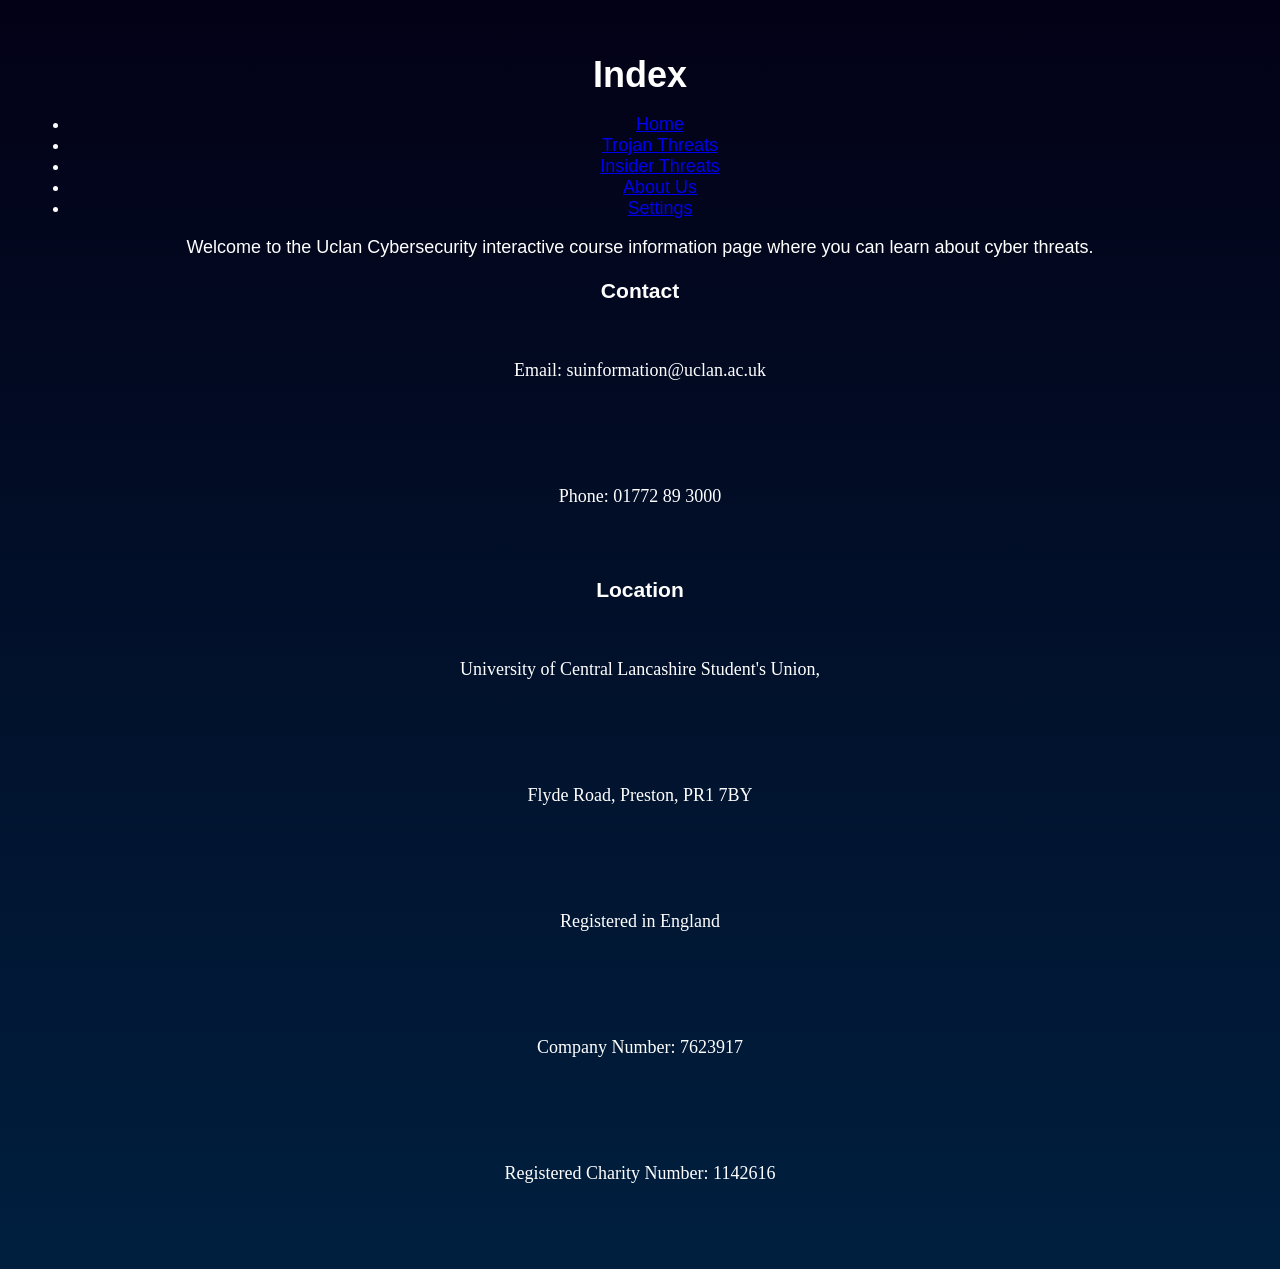
<file: index.html>
<!DOCTYPE html>
<html>
<head>
    <title>Index Page</title>
    <link rel="stylesheet" href="StyleSheet.css" type="text/css">
</head>

<body>
    <div class="header">

        <!-- logo html here-->
        <h1 class="column">Index</h1>

        <ul class="menu">

            <!-- change button names and links-->

            <li id="menu"><a href="HomePage.html">Home</a></li>
            <li id="menu"><a href="TrojanPage.html">Trojan Threats</a></li>
            <li id="menu"><a href="InsiderPage.html">Insider Threats</a></li>
            <li id="menu"><a href="AboutPage.html">About Us</a></li>
            <li id="menu"><a href="SettingsPage.html">Settings</a></li>
        </ul>

    </div>

    <!-- add introductory paragraph here-->
    <div class="body">
        <div>Welcome to the Uclan Cybersecurity interactive course information page where you can learn about cyber threats.</div>
    </div>


    <!-- change contact information-->
    <div class="footer">
        <div class="column_box">
            <div class="column_footer" class="contact_box">
                <h3>Contact</h3>
                <p>Email: suinformation@uclan.ac.uk</p>
                <p>Phone: 01772 89 3000</p>
            </div>
        </div>
        <div id="filler_box"></div>
        <div class="column_box"">
            <div class="column_footer">
                <div id="location_box">
                    <h3>Location</h3>
                    <p>University of Central Lancashire Student's Union,</p>
                    <p>Flyde Road, Preston, PR1 7BY</p>
                    <p>Registered in England</p>
                    <p>Company Number: 7623917</p>
                    <p>Registered Charity Number: 1142616</p>
                </div>
            </div>
        </div>
    </div>
</body>
</html>
</file>
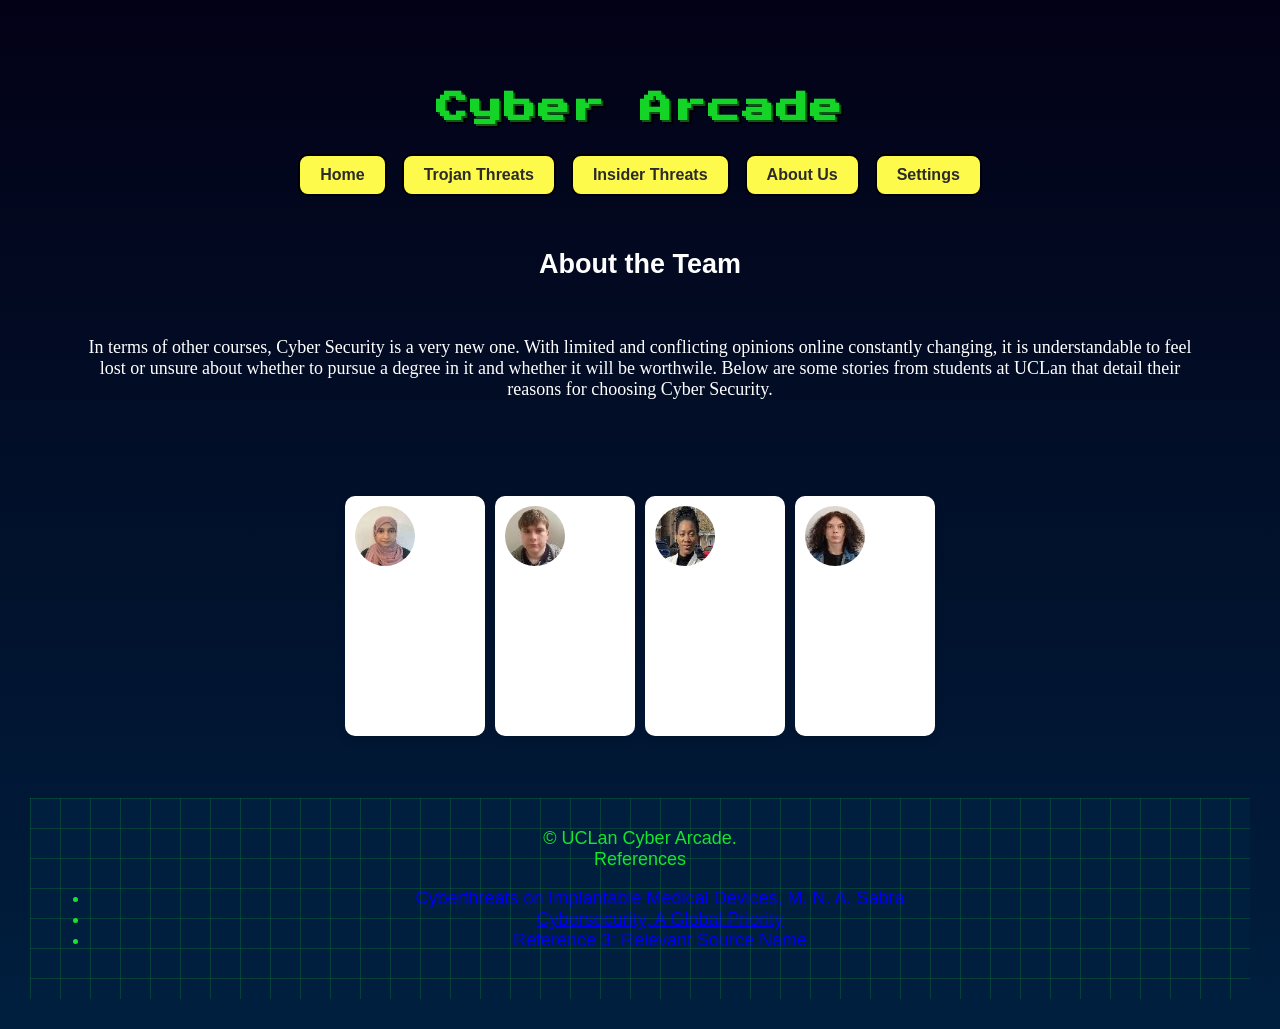
<file: AboutPage.html>
<!DOCTYPE html>
<html lang="en">
<head>
  <meta charset="UTF-8">
  <meta name="viewport" content="width=device-width, initial-scale=1.0">
  <title>Cybersecurity Arcade</title>
  <link rel="stylesheet" href="StyleSheet.css">
  <link rel="preconnect" href="https://fonts.googleapis.com">
  <link rel="preconnect" href="https://fonts.gstatic.com" crossorigin>
  <link href="https://fonts.googleapis.com/css2?family=Press+Start+2P&display=swap" rel="stylesheet">

</head>

<header>
  <br>
  <br>
  <h1>Cyber Arcade</h1>
</header>


<nav class="arcade-nav">
    <ul>
      <li><a href="HomePage.html">Home</a></li>
      <li><a href="TrojanPage.html">Trojan Threats</a></li>
      <li><a href="InsiderPage.html">Insider Threats </a></li>
      <li><a href="AboutPage.html">About Us</a></li>
      <li><a href="SettingsPage.html">Settings</a></li>
  
    </ul>
  </nav>
  <br>

<h2> About the Team </h2>
<p> In terms of other courses, Cyber Security is a very new one. With limited and conflicting opinions online constantly changing, it is understandable to feel lost or unsure about whether to pursue a degree in it and whether it will be worthwile. Below are some stories from students at UCLan that detail their reasons for choosing Cyber Security.  </p>
<br>


<div class="profilestory-swipe">
  <div class="card" onclick="toggleMaximize(this)">
      <img src="personprofileone.jpg" alt="Profile 1" class="profile-pic">
      <h3>Student A</h3>
      <p class="card-text">In one of our first lectures my lecturer made a statement: Oil is no longer the most valuable commodity - data is. Cybersecurity has come to mean a lot more than protecting computers and passwords; it has become the means to safeguard the very fabric of the digital world. 
        Whilst I was tremendously passionate about History I was not keen on pursuing it as a career, and felt massively disillusioned by the occupational routes Law and Politics offered as I failed to see the sincere change brought about by those in the positions I sought to follow.
        Although I wasn't a technical person, I was also massively paranoid. With the state of the world I was always indirectly concerned about cyber safety and would always try out for myself how much personal information attributed to my friends and family was publicly accessible on the internet and how much information we voluntarily shared out there.
        As exam results and university confirmations were nearing I was afraid it may be unfeasible to study as my A-level subjects didn't seem to directly correspond with cybersecurity and was worried I would find it too challenging. Nevertheless I chose to persevere with my preferred course and I can honestly say it was one of the best decisions I made.</p>
  </div>
  <div class="card" onclick="toggleMaximize(this)">
      <img src="personprofile2.jpg" alt="Profile 2" class="profile-pic">
      <h3>Person 2</h3>
      <p class="card-text">I've always loved computers since I could remember. I never saw myself studying anything other than computer science. After I studied Computer Science A Levels which I enjoyed I still thought studying computer science at undergraduate level would also be repetitive. I decided to explore some more options. I went online and to the careers office at my college and that's when they suggested Cyber Security. I was a bit hesitant as it is a relatively new degree, I didn't know anyone who was studying it or was already in the field and was afraid and unsure whether this was the right career for me. Eventually after extensive research I decided to give it a go, unlike computer science I felt cyber security was a role that would always be needed no matter how far technology develops.</p>
  </div>
  <div class="card" onclick="toggleMaximize(this)">
      <img src="personprofile3.jpg" alt="Profile 3" class="profile-pic">
      <h3>Person 3</h3>
      <p class="card-text">Post-COVID, around the globe, so many businesses have moved online, and the world is becoming increasingly digitized with almost everybody becoming more. Cybersecurity plays a crucial role in securing sensitive data, privacy, and critical infrastructure, and I have a passion for problem-solving and protecting data and information from online criminals, which is why I decided to pursue a degree in cybersecurity, where I am developing skills in information security, ethical hacking, and risk management.
        I aim to become a cybersecurity analyst or consultant, helping organizations and their end users strengthen their security posture and stay ahead of cyber threats.</p>
  </div>
  <div class="card" onclick="toggleMaximize(this)">
      <img src="personprofile4.jpg" alt="Profile 4" class="profile-pic">
      <h3>Person 4</h3>
      <p class="card-text">Choosing to study cybersecurity was an easy decision for me because it combines intellectual challenge, real-world impact, and strong career prospects. The field is constantly evolving, requiring continuous learning to stay ahead of emerging threats, which excites me. My passion for problem-solving and ethical hacking drives me to understand how systems work and how to protect them. Additionally, cybersecurity offers diverse career paths and is in high demand, ensuring a stable and rewarding future. Most importantly, I find fulfillment in contributing to a safer digital world, protecting individuals, businesses, and governments from cyber threats.</p>
  </div>
</div>

<script>
  function toggleMaximize(card) {
      const cards = document.querySelectorAll('.card');
      cards.forEach(function(c) {
          if (c !== card) {
              c.classList.remove('maximized');
          }
      });
      card.classList.toggle('maximized');
  }
</script>


<br><br>
<footer class="arcade-footer">
  <div class="copyright">&copy; UCLan Cyber Arcade.</div>
  <div class="references-heading">References</div>
  <ul>
    <li>
      <a href="https://www.researchgate.net/publication/353002500_Cyberthreats_on_Implantable_Medical_Devices" target="_blank" aria-label="Read the research paper on Cyberthreats on Implantable Medical Devices">
        Cyberthreats on Implantable Medical Devices, M. N. A. Sabra
      </a>
    </li>
    <li>
      <a href="https://ung.edu/continuing-education/news-and-media/cybersecurity.php" target="_blank" aria-label="Learn more about Cybersecurity as a Global Priority">
        Cybersecurity, A Global Priority
      </a>
    </li>
    <li>
      <a href="https://www.relevant-source.com" target="_blank" aria-label="Visit Relevant Source for more information">
        Reference 3: Relevant Source Name
      </a>
    </li>
  </ul>
</footer>




<script>
    var app = document.getElementsByTagName("BODY")[0];
    if (localStorage.lightMode == "light") {
        app.setAttribute("light-mode", "light");
    }
</script>
</body>
</html>
</file>
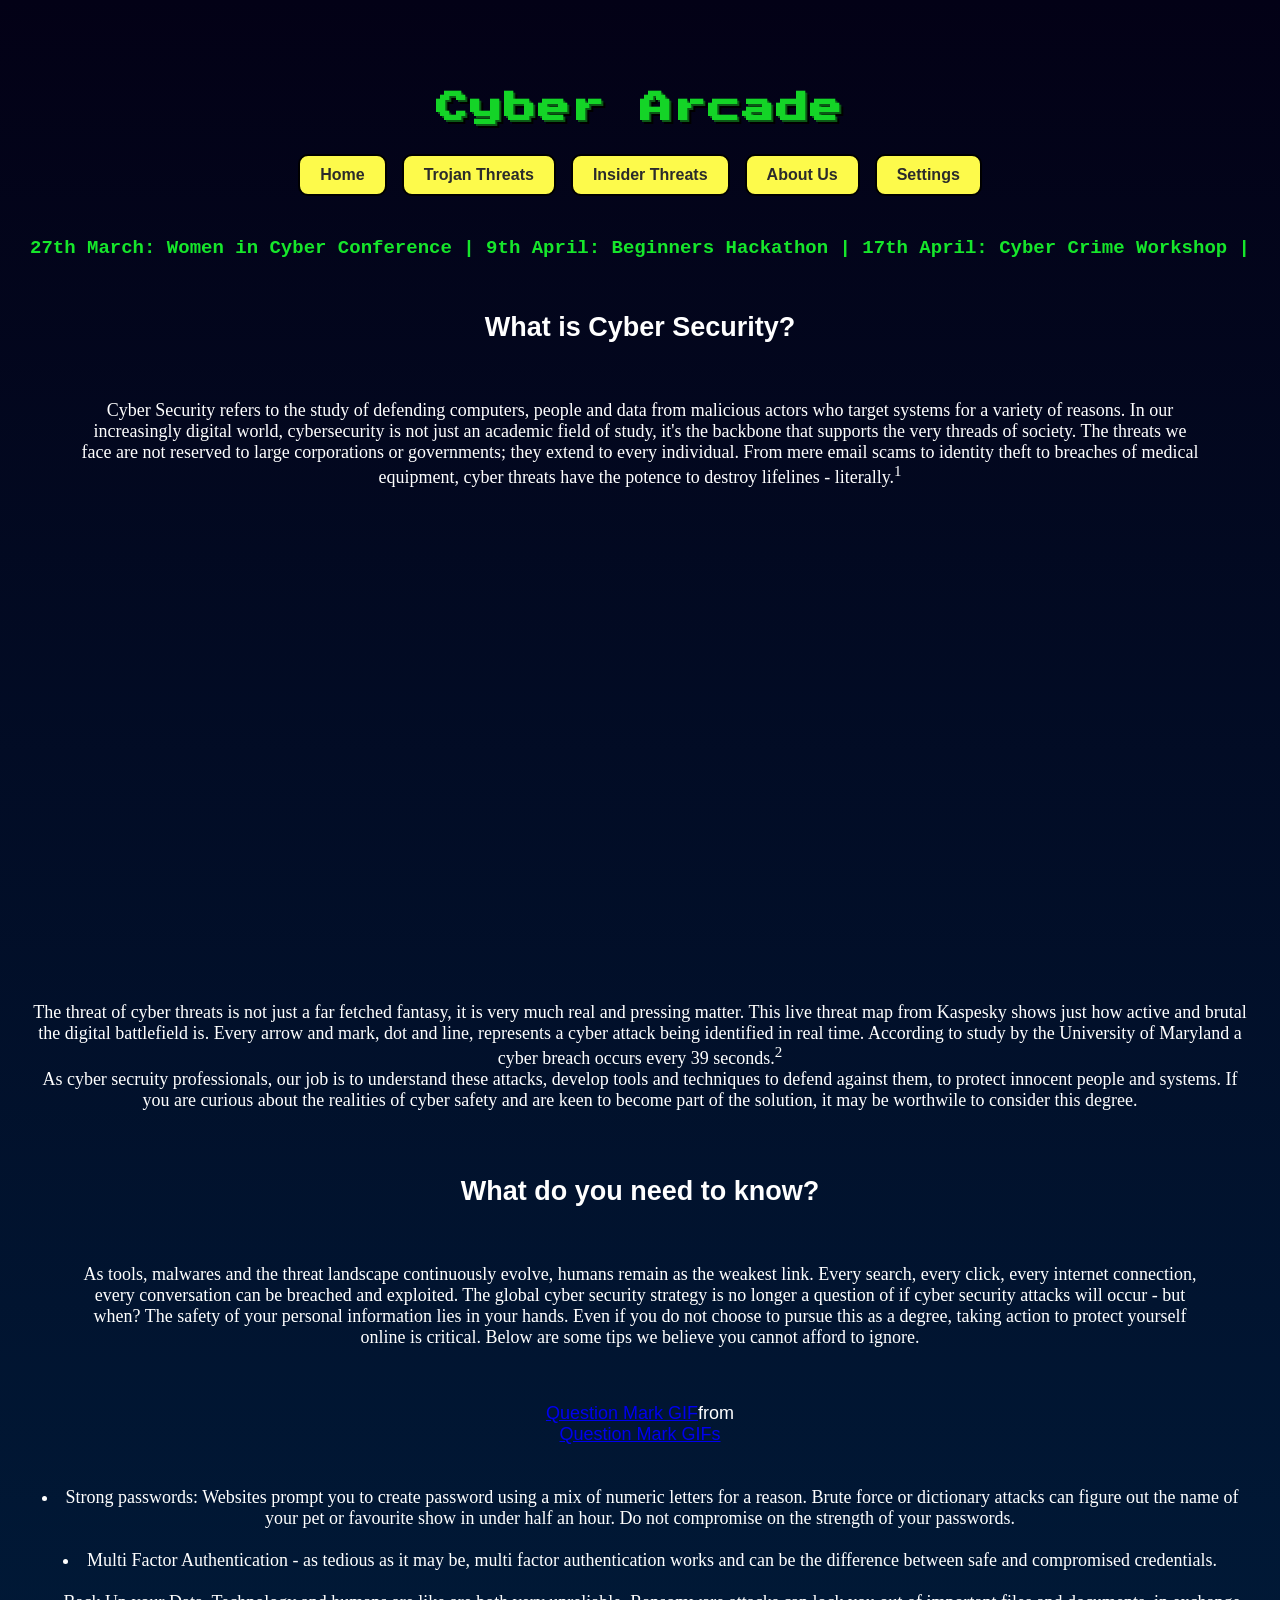
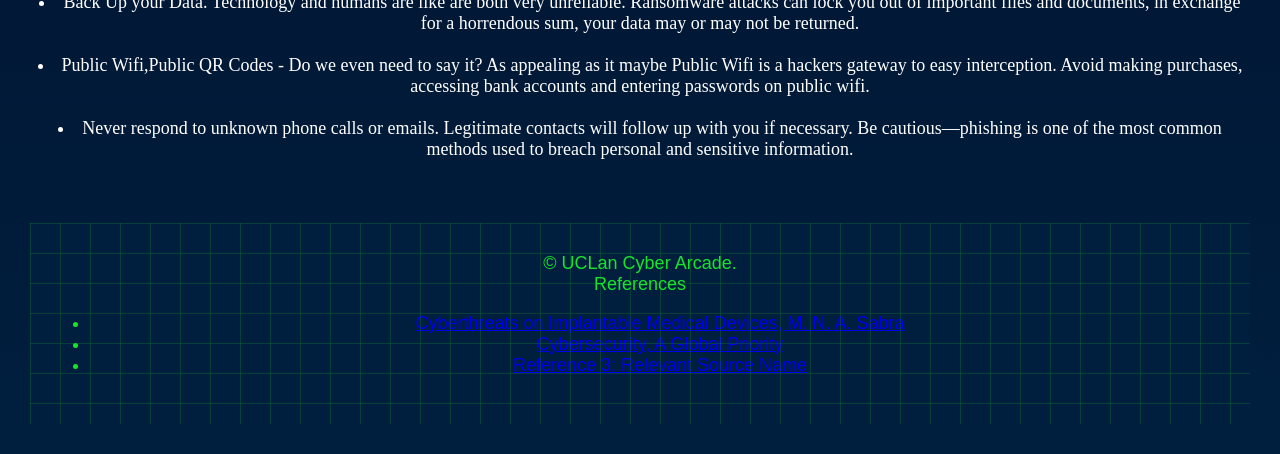
<file: HomePage.html>
<!DOCTYPE html>
<html lang="en">
<head>
  <meta charset="UTF-8">
  <meta name="viewport" content="width=device-width, initial-scale=1.0">
  <title>Cybersecurity Arcade</title>
  <link rel="stylesheet" href="StyleSheet.css">
  <link rel="preconnect" href="https://fonts.googleapis.com">
  <link rel="preconnect" href="https://fonts.gstatic.com" crossorigin>
  <link href="https://fonts.googleapis.com/css2?family=Press+Start+2P&display=swap" rel="stylesheet">
</head>

<header>
  <br>
  <br>
  <h1>Cyber Arcade</h1>
</header>

<nav class="arcade-nav">
  <ul>
    <li><a href="HomePage.html">Home</a></li>
    <li><a href="TrojanPage.html">Trojan Threats</a></li>
    <li><a href="InsiderPage.html">Insider Threats </a></li>
    <li><a href="AboutPage.html">About Us</a></li>
    <li><a href="SettingsPage.html">Settings</a></li>

  </ul>
</nav>
<br>

<title> Whats On? </title>
<div class="news-banner">
  <div class="banner-text">
     27th March: Women in Cyber Conference | 9th April: Beginners Hackathon | 17th April: Cyber Crime Workshop |
     27th March: Women in Cyber Conference | 9th April: Beginners Hackathon | 17th April: Cyber Crime Workshop |
     27th March: Women in Cyber Conference | 9th April: Beginners Hackathon | 17th April: Cyber Crime Workshop |
  </div>
</div>

<br>
<h2> What is Cyber Security? </h2>
<p>Cyber Security refers to the study of defending computers, people and data from malicious actors who target systems for a variety of reasons. In our increasingly digital world, cybersecurity is not just an academic field of study, it's the backbone that supports the very threads of society. The threats we face are not reserved to large corporations or governments; they extend to every individual. From mere email scams to identity theft to breaches of medical equipment, cyber threats have the potence to destroy lifelines - literally.<sup>1</sup> </p>


<div class="map">
  <br>
  <iframe width="373" height="375" src="https://cybermap.kaspersky.com/en/widget/dynamic/dark" frameborder="0"></iframe>
  <br> <br> <br>
  <div> The threat of cyber threats is not just a far fetched fantasy, it is very much real and pressing matter. This live threat map from Kaspesky shows just how active and brutal the digital battlefield is. 
    Every arrow and mark, dot and line, represents a cyber attack being identified in real time. According to study by the University of Maryland a cyber breach occurs every 39 seconds.<sup>2</sup> <br> As cyber secruity professionals, our job is to understand these attacks, develop tools and techniques to defend against them, to protect innocent people and systems. If you are curious about the realities of cyber safety and are keen to become part of the solution, it may be worthwile to consider this degree. </div> <br> 
</div>

<br>
<h2> What do you need to know? </h2>

<p> As tools, malwares and the threat landscape continuously evolve, humans remain as the weakest link. Every search, every click, every internet connection, every conversation can be breached and exploited. The global cyber security strategy is no longer a question of if cyber security attacks will occur - but when? The safety of your personal information lies in your hands. Even if you do not choose to pursue this as a degree, taking action to protect yourself online is critical. Below are some tips we believe you cannot afford to ignore. </p>

<div class="tenor-gif-embed" data-postid="20620825" data-share-method="host" data-aspect-ratio="1" data-width="100%"><a href="https://tenor.com/view/question-mark-gif-20620825">Question Mark GIF</a>from <a href="https://tenor.com/search/question+mark-gifs">Question Mark GIFs</a></div> <script type="text/javascript" async src="https://tenor.com/embed.js"></script> <br><br>

<div class="bullets">
<li> Strong passwords: Websites prompt you to create password using a mix of numeric letters for a reason. Brute force or dictionary attacks can figure out the name of your pet or favourite show in under half an hour. Do not compromise on the strength of your passwords.</li> <br>
<li> Multi Factor Authentication - as tedious as it may be, multi factor authentication works and can be the difference between safe and compromised credentials. </li> <br>
<li> Back Up your Data. Technology and humans are like are both very unreliable. Ransomware attacks can lock you out of important files and documents, in exchange for a horrendous sum, your data may or may not be returned. </li><br>
<li> Public Wifi,Public QR Codes - Do we even need to say it? As appealing as it maybe Public Wifi is a hackers gateway to easy interception. Avoid making purchases, accessing bank accounts and entering passwords on public wifi.</li><br>
<li> Never respond to unknown phone calls or emails. Legitimate contacts will follow up with you if necessary. Be cautious—phishing is one of the most common methods used to breach personal and sensitive information. </li><br>
</div>

<br><br>
<footer class="arcade-footer">
  <div class="copyright">&copy; UCLan Cyber Arcade.</div>
  <div class="references-heading">References</div>
  <ul>
    <li>
      <a href="https://www.researchgate.net/publication/353002500_Cyberthreats_on_Implantable_Medical_Devices" target="_blank" aria-label="Read the research paper on Cyberthreats on Implantable Medical Devices">
        Cyberthreats on Implantable Medical Devices, M. N. A. Sabra
      </a>
    </li>
    <li>
      <a href="https://ung.edu/continuing-education/news-and-media/cybersecurity.php" target="_blank" aria-label="Learn more about Cybersecurity as a Global Priority">
        Cybersecurity, A Global Priority
      </a>
    </li>
    <li>
      <a href="https://www.relevant-source.com" target="_blank" aria-label="Visit Relevant Source for more information">
        Reference 3: Relevant Source Name
      </a>
    </li>
  </ul>
</footer>


<script>
  var app = document.getElementsByTagName("BODY")[0];
  if (localStorage.lightMode == "light") {
      app.setAttribute("light-mode", "light");
  }
</script>
</body>
</html>
</file>
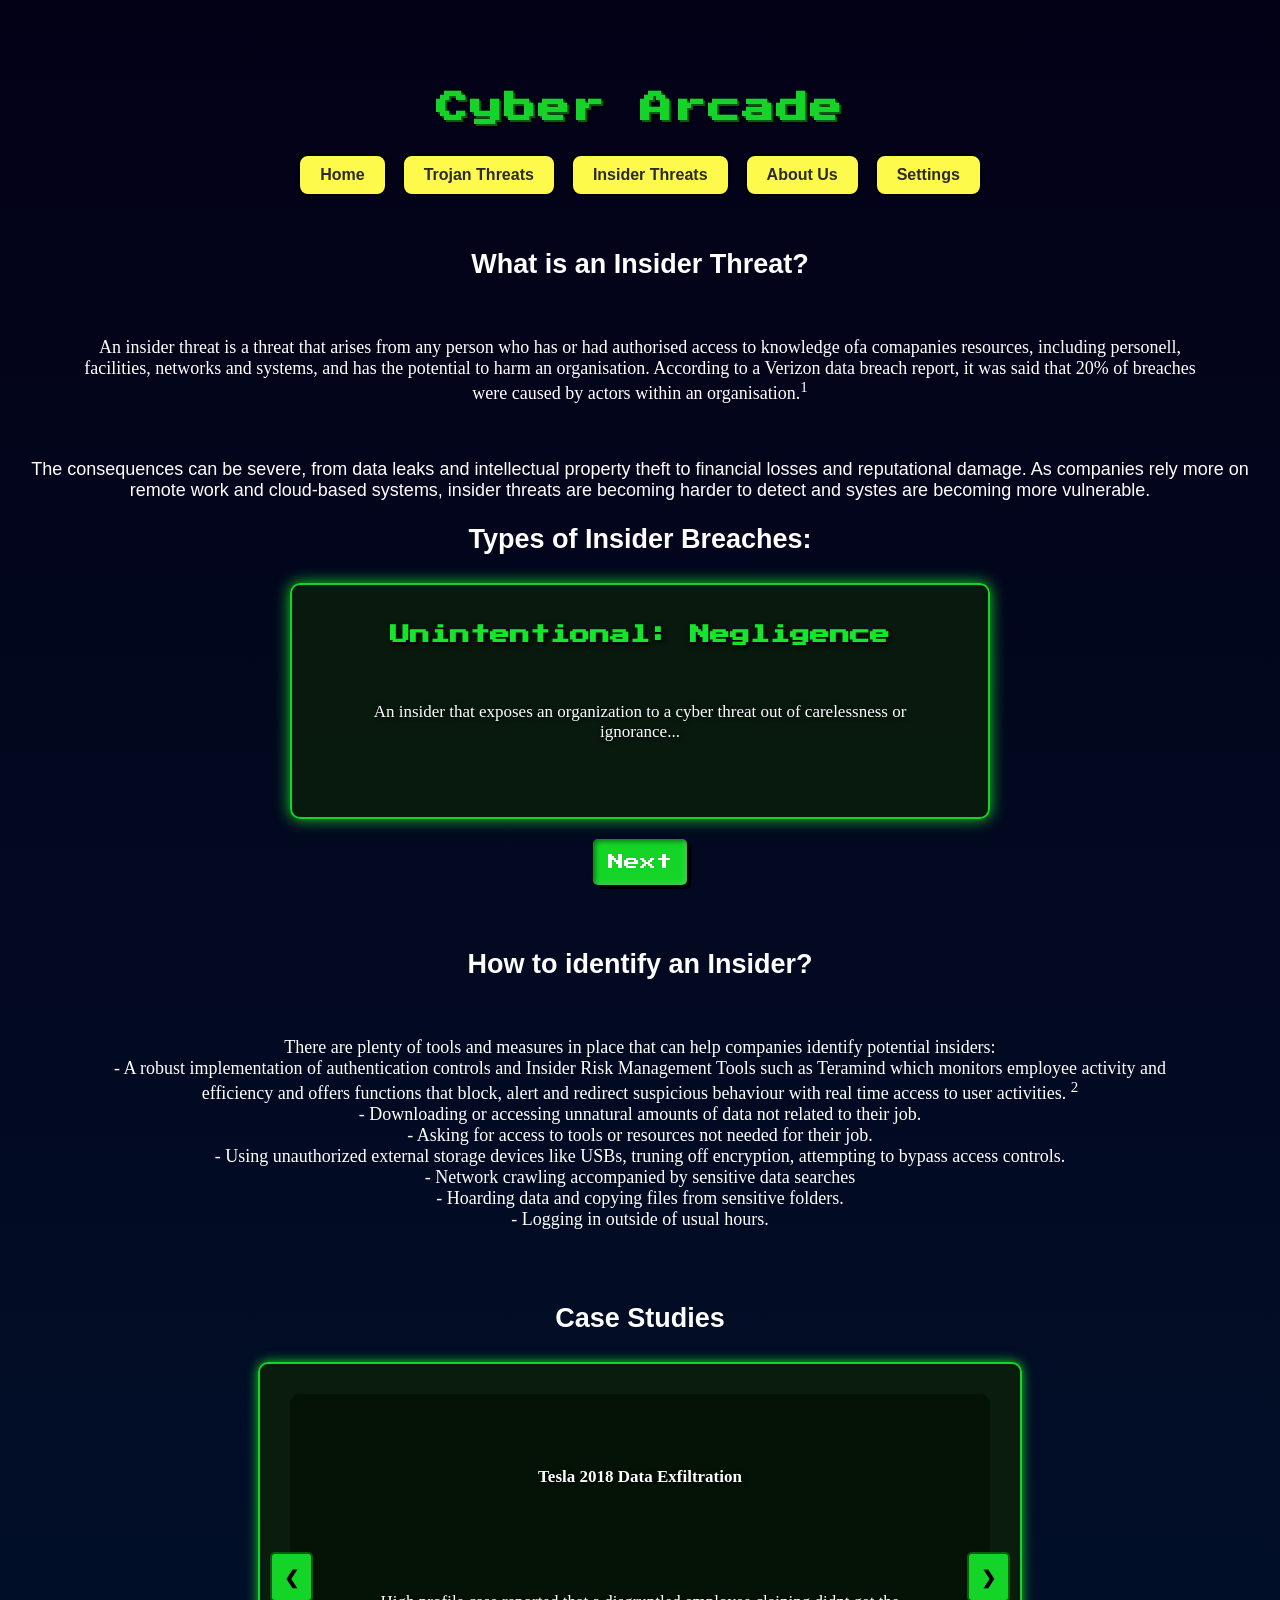
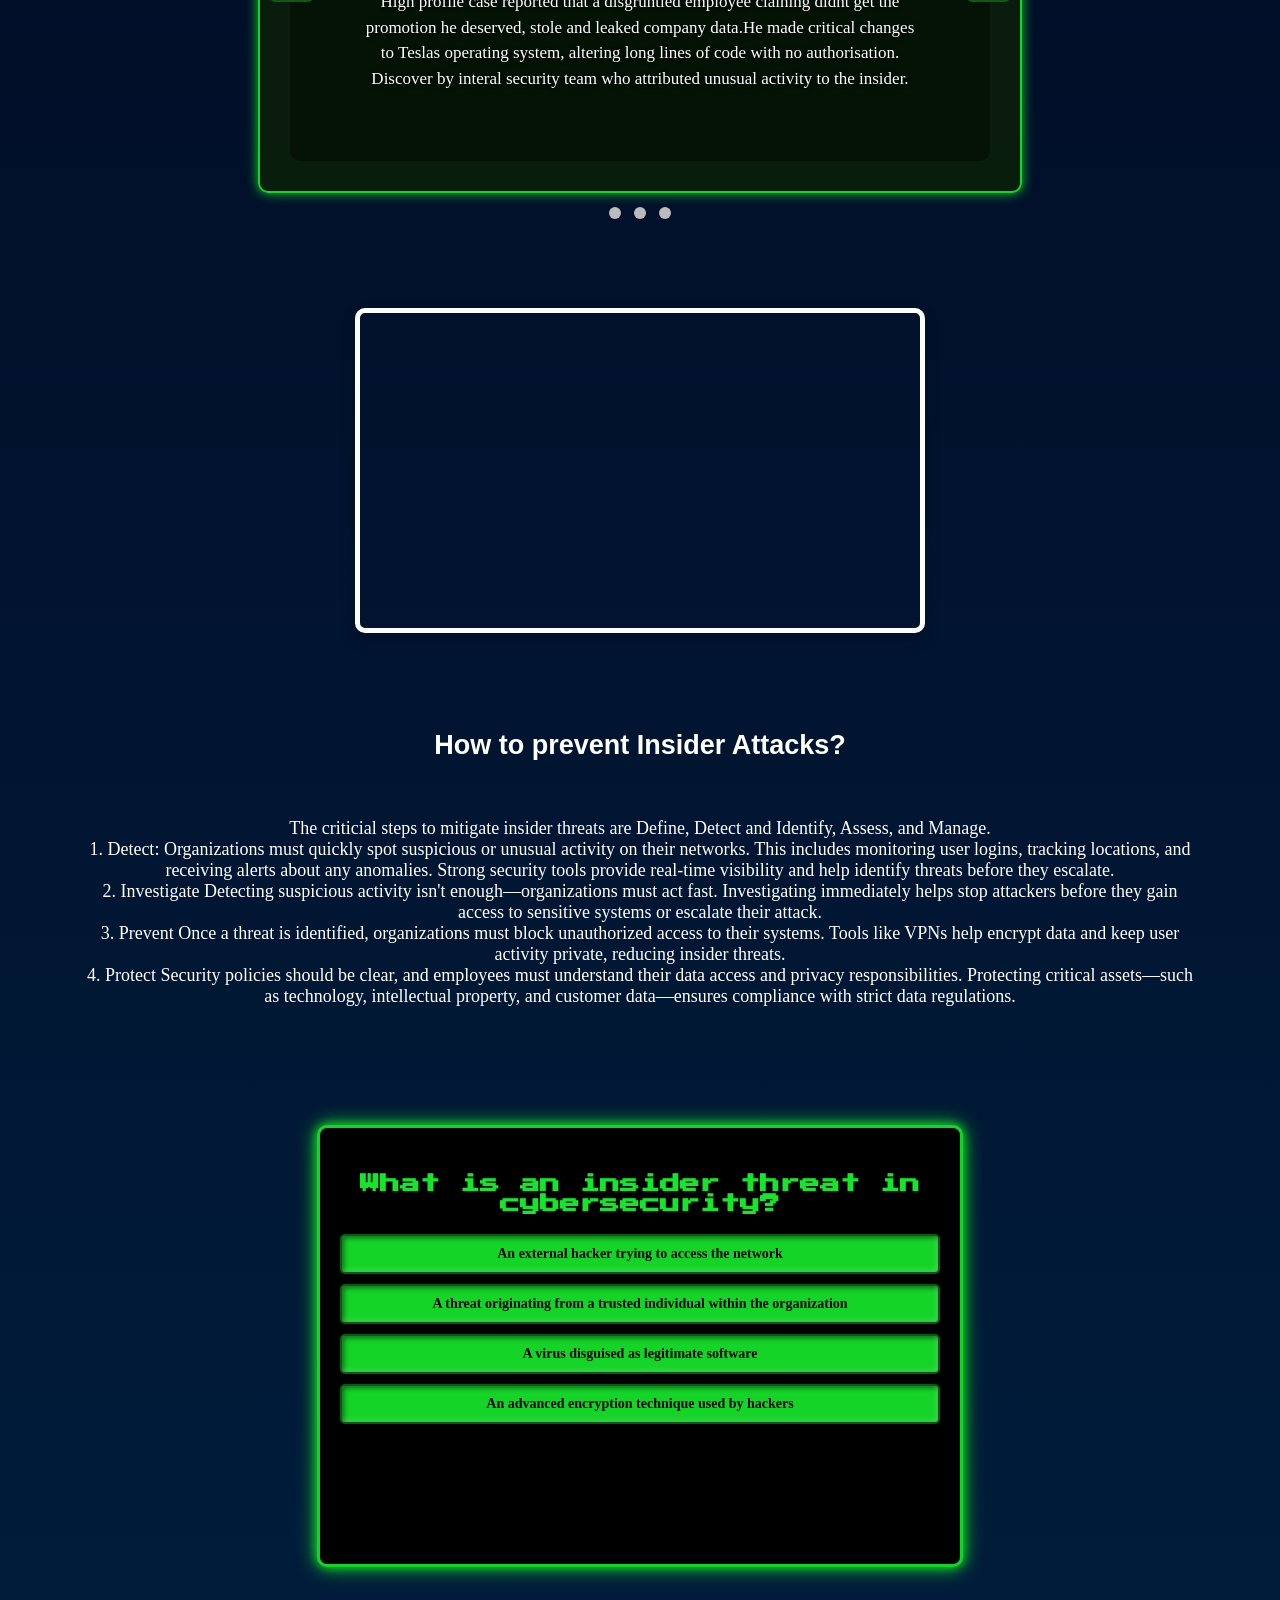
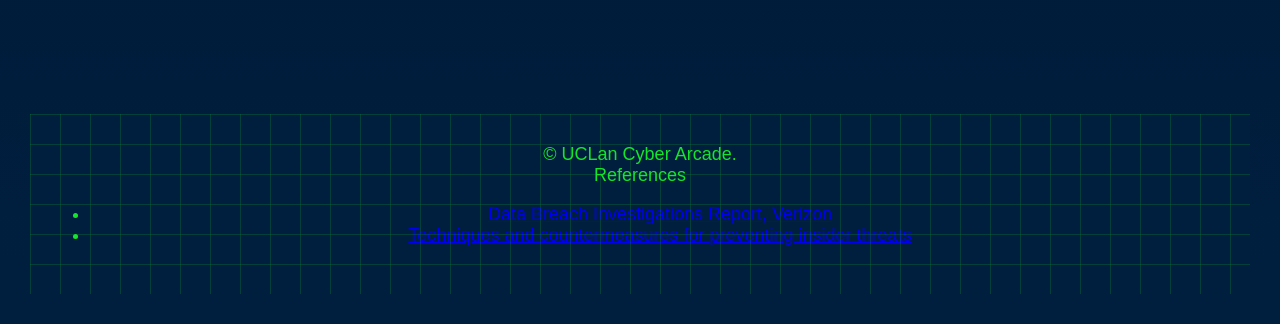
<file: InsiderPage.html>
<!DOCTYPE html>
<html lang="en">
<head>
  <meta charset="UTF-8">
  <meta name="viewport" content="width=device-width, initial-scale=1.0">
  <title>Cybersecurity Arcade</title>
  <link rel="stylesheet" href="StyleSheet.css">
  <link rel="preconnect" href="https://fonts.googleapis.com">
  <link rel="preconnect" href="https://fonts.gstatic.com" crossorigin>
  <link href="https://fonts.googleapis.com/css2?family=Press+Start+2P&display=swap" rel="stylesheet">
</head>

<body>

<header>
  <br>
  <br>
  <h1>Cyber Arcade</h1>
</header>

<nav class="arcade-nav">
    <ul>
      <li><a href="HomePage.html">Home</a></li>
      <li><a href="TrojanPage.html">Trojan Threats</a></li>
      <li><a href="InsiderPage.html">Insider Threats </a></li>
      <li><a href="AboutPage.html">About Us</a></li>
      <li><a href="SettingsPage.html">Settings</a></li>
    </ul>
</nav>

<br>

<h2> What is an Insider Threat? </h2>
<p> An insider threat is a threat that arises from any person who has or had authorised access to knowledge ofa comapanies resources, including personell, facilities, networks and systems, and has the potential to harm an organisation. According to a Verizon data breach report, it was said that 20% of breaches were caused by actors within an organisation.<sup>1</sup> </p> The consequences can be severe, from data leaks and intellectual property theft to financial losses and reputational damage. As companies rely more on remote work and cloud-based systems, insider threats are becoming harder to detect and systes are becoming more vulnerable.
<br>

<h2> Types of Insider Breaches: </h2>
<br> 

<!-- First Slideshow -->
<div class="slide-container">
  <div class="slide-box active">
    <div class="slide-text">
      <h3>Unintentional: Negligence</h3>
      <p>An insider that exposes an organization to a cyber threat out of carelessness or ignorance...</p>
    </div>
  </div>

  <div class="slide-box">
    <div class="slide-text">
      <h3>Unintentional: Accidental</h3>
      <p>Accidental threats can include mistyping an email address, sending confidential documents to the wrong recipient...</p>
    </div>
  </div>

  <div class="slide-box">
    <div class="slide-text">
      <h3>Intentional: Malicious Insider</h3>
      <p>Insiders who deliberately harm an organization for personal gain, revenge, or financial incentives...</p>
    </div>
  </div>

  <div class="slide-box">
    <div class="slide-text">
      <h3>Intentional: Third-Party</h3>
      <p>These are individuals granted access to company systems but misuse it for cyber espionage...</p>
    </div>
  </div>
</div>

<div class="button-container">
  <button onclick="nextSlide()">Next</button>
</div>

<br><br>

<h2> How to identify an Insider?</h2>
<p>There are plenty of tools and measures in place that can help companies identify potential insiders: <br>
- A robust implementation of authentication controls and Insider Risk Management Tools such as Teramind which monitors employee activity and efficiency and offers functions that block, alert and redirect suspicious behaviour with real time access to user activities. <sup>2</sup><br>
- Downloading or accessing unnatural amounts of data not related to their job. <br>
- Asking for access to tools or resources not needed for their job.<br>
- Using unauthorized external storage devices like USBs, truning off encryption, attempting to bypass access controls.<br>
- Network crawling accompanied by sensitive data searches <br>
- Hoarding data and copying files from sensitive folders. <br>
- Logging in outside of usual hours. <br>
</p>

<h2> Case Studies </h2>
<br>

<!-- Case Study Slideshow -->
<div class="casestudy-container">
  <div class="mySlides">
    <p class="author">Tesla 2018 Data Exfiltration</p>
    <p>High profile case reported that a disgruntled employee claining didnt get the promotion he deserved, stole and leaked company data.He made critical changes to Teslas operating system, altering long lines of code with no authorisation. Discover by interal security team who attributed unusual activity to the insider. </p>
  </div>

  <div class="mySlides">
    <p class="author"> Google vs. Anthony Levandowski (2017) </p>
    <p>Former Google engineer, sued for allegedly stealing 14,000 confidential files that related to Googles emerging self driving car technology. Google’s internal audit revealed that Levandowski had downloaded thousands of sensitive documents onto a personal hard drive before resigning </p>
  </div>

  <div class="mySlides">
    <p class="author"> Edward Snowden – National Security Agency (NSA) (2013)</p>
    <p> Former CIA contractor copied 1.7 million files and released thousands of classified documents to journalists that outlined many US government secrets and controversial governemnts surveillance activities. By the time Data Loss Prevention Strategy (DLP) had caught on, Snowden had already left the country. </p>
  </div>

  <!-- Next/Prev Buttons -->
  <a class="prev" onclick="plusSlides(-1)">&#10094;</a>
  <a class="next" onclick="plusSlides(1)">&#10095;</a>
</div>

<!-- Dots for navigation -->
<div class="dot-container">
  <span class="dot" onclick="currentSlide(1)"></span>
  <span class="dot" onclick="currentSlide(2)"></span>
  <span class="dot" onclick="currentSlide(3)"></span>
</div>

<br><br>
<div class="video-container">
  <iframe width="560" height="315" 
    src="https://www.youtube.com/embed/QXnNkSeT6dM?si=9fN2EtBjq-5XXMXL" 
    title="YouTube video player" 
    frameborder="0" 
    allow="accelerometer; autoplay; clipboard-write; encrypted-media; gyroscope; picture-in-picture; web-share" 
    referrerpolicy="strict-origin-when-cross-origin" 
    allowfullscreen>
  </iframe>
</div>
<br> <br>


<h2> How to prevent Insider Attacks?</h2>
<p>The criticial steps to mitigate insider threats are Define, Detect and Identify, Assess, and Manage.<br>
   1. Detect: Organizations must quickly spot suspicious or unusual activity on their networks. This includes monitoring user logins, tracking locations, and receiving alerts about any anomalies. Strong security tools provide real-time visibility and help identify threats before they escalate.<br>
  
   2. Investigate
  Detecting suspicious activity isn't enough—organizations must act fast. Investigating immediately helps stop attackers before they gain access to sensitive systems or escalate their attack.<br>
  
   3. Prevent
  Once a threat is identified, organizations must block unauthorized access to their systems. Tools like VPNs help encrypt data and keep user activity private, reducing insider threats.<br>
  
   4. Protect
  Security policies should be clear, and employees must understand their data access and privacy responsibilities. Protecting critical assets—such as technology, intellectual property, and customer data—ensures compliance with strict data regulations. </p>


<!-- JavaScript to fix First Slideshow -->
<script>
let insiderSlideIndex = 0;
const insiderSlides = document.querySelectorAll(".slide-box");

function nextSlide() {
    insiderSlides[insiderSlideIndex].classList.remove("active");

    insiderSlideIndex++;
    if (insiderSlideIndex >= insiderSlides.length) {
        insiderSlideIndex = 0; // Loop back to the first slide
    }

    insiderSlides[insiderSlideIndex].classList.add("active");
}

// Set the first slide as active when page loads
document.addEventListener("DOMContentLoaded", () => {
    insiderSlides[0].classList.add("active");
});
</script>

<!-- JavaScript for Case Study Slideshow -->
<script>
var slideIndex = 1;
showSlides(slideIndex);

function plusSlides(n) {
  showSlides(slideIndex += n);
}

function currentSlide(n) {
  showSlides(slideIndex = n);
}

function showSlides(n) {
  var i;
  var slides = document.getElementsByClassName("mySlides");
  var dots = document.getElementsByClassName("dot");

  if (n > slides.length) { slideIndex = 1 }
  if (n < 1) { slideIndex = slides.length }

  for (i = 0; i < slides.length; i++) {
    slides[i].style.display = "none";
  }

  for (i = 0; i < dots.length; i++) {
    dots[i].className = dots[i].className.replace(" active", "");
  }

  slides[slideIndex - 1].style.display = "block";
  dots[slideIndex - 1].className += " active";
}
</script>


<br> <br> <br>
<div class="quiz-container">
  <h2 id="question">Loading...</h2>
  <div id="options"></div>
  <button id="nextButton" onclick="nextQuestion()" style="display:none;">Next</button>
  <p id="result"></p>
</div>

<script>
    const quizData = [
        {
            question: "What is an insider threat in cybersecurity?",
            options: [
                "An external hacker trying to access the network",
                "A threat originating from a trusted individual within the organization",
                "A virus disguised as legitimate software",
                "An advanced encryption technique used by hackers"
            ],
            answer: 1
        },
        {
            question: "Which of the following can be a potential source of an insider threat?",
            options: [
                "Employees with malicious intent",
                "Disgruntled ex-employees",
                "Contractors with system access",
                "All of the above"
            ],
            answer: 3
        },
        {
            question: "What is a common method used by insider threats to steal sensitive data?",
            options: [
                "Phishing emails",
                "Data exfiltration using USB drives or cloud storage",
                "Brute force attacks on servers",
                "DDoS attacks"
            ],
            answer: 1
        }
    ];

    let currentQuestion = 0;
    let score = 0;

    function loadQuestion() {
        const questionElement = document.getElementById("question");
        const optionsElement = document.getElementById("options");
        const nextButton = document.getElementById("nextButton");
        const resultElement = document.getElementById("result");

        // Clear previous options and result
        optionsElement.innerHTML = "";
        resultElement.textContent = "";

        if (currentQuestion < quizData.length) {
            let quiz = quizData[currentQuestion];
            questionElement.textContent = quiz.question;

            quiz.options.forEach((option, index) => {
                let button = document.createElement("button");
                button.textContent = option;
                button.className = "option";
                button.onclick = () => checkAnswer(index);
                optionsElement.appendChild(button);
            });

            nextButton.style.display = "none"; // Hide the Next button until the answer is checked
        } else {
            document.querySelector(".quiz-container").innerHTML = `<h2>Quiz Complete!</h2><p>Your score: ${score}/${quizData.length}</p>`;
        }
    }

    function checkAnswer(selectedIndex) {
        const correctAnswerIndex = quizData[currentQuestion].answer;
        if (selectedIndex === correctAnswerIndex) {
            score++;
            document.getElementById("result").textContent = "Correct!";
        } else {
            document.getElementById("result").textContent = "Wrong!";
        }

        // Disable options after selection
        const options = document.querySelectorAll(".option");
        options.forEach(button => button.disabled = true);

        // Show the Next button
        document.getElementById("nextButton").style.display = "inline-block";
    }

    function nextQuestion() {
        currentQuestion++;
        loadQuestion();
    }

    loadQuestion();
</script>

<p>                                                       </p>
  

<br><br>
<footer class="arcade-footer">
  <div class="copyright">&copy; UCLan Cyber Arcade.</div>
  <div class="references-heading">References</div>
  <ul>
    <li>
      <a href="https://www.verizon.com/business/en-gb/resources/2022-data-breach-investigations-report-dbir.pdf"
       target="_blank">
       Data Breach Investigations Report, Verizon
      </a>
    </li>
    <li>
      <a href="https://pubmed.ncbi.nlm.nih.gov/35494800/" target="_blank">
        Techniques and countermeasures for preventing insider threats
      </a>
    </li>
  </ul>
</footer>

<script>
  var app = document.getElementsByTagName("BODY")[0];
  if (localStorage.lightMode == "light") {
      app.setAttribute("light-mode", "light");
  }
</script>

</body>
</html>
</file>
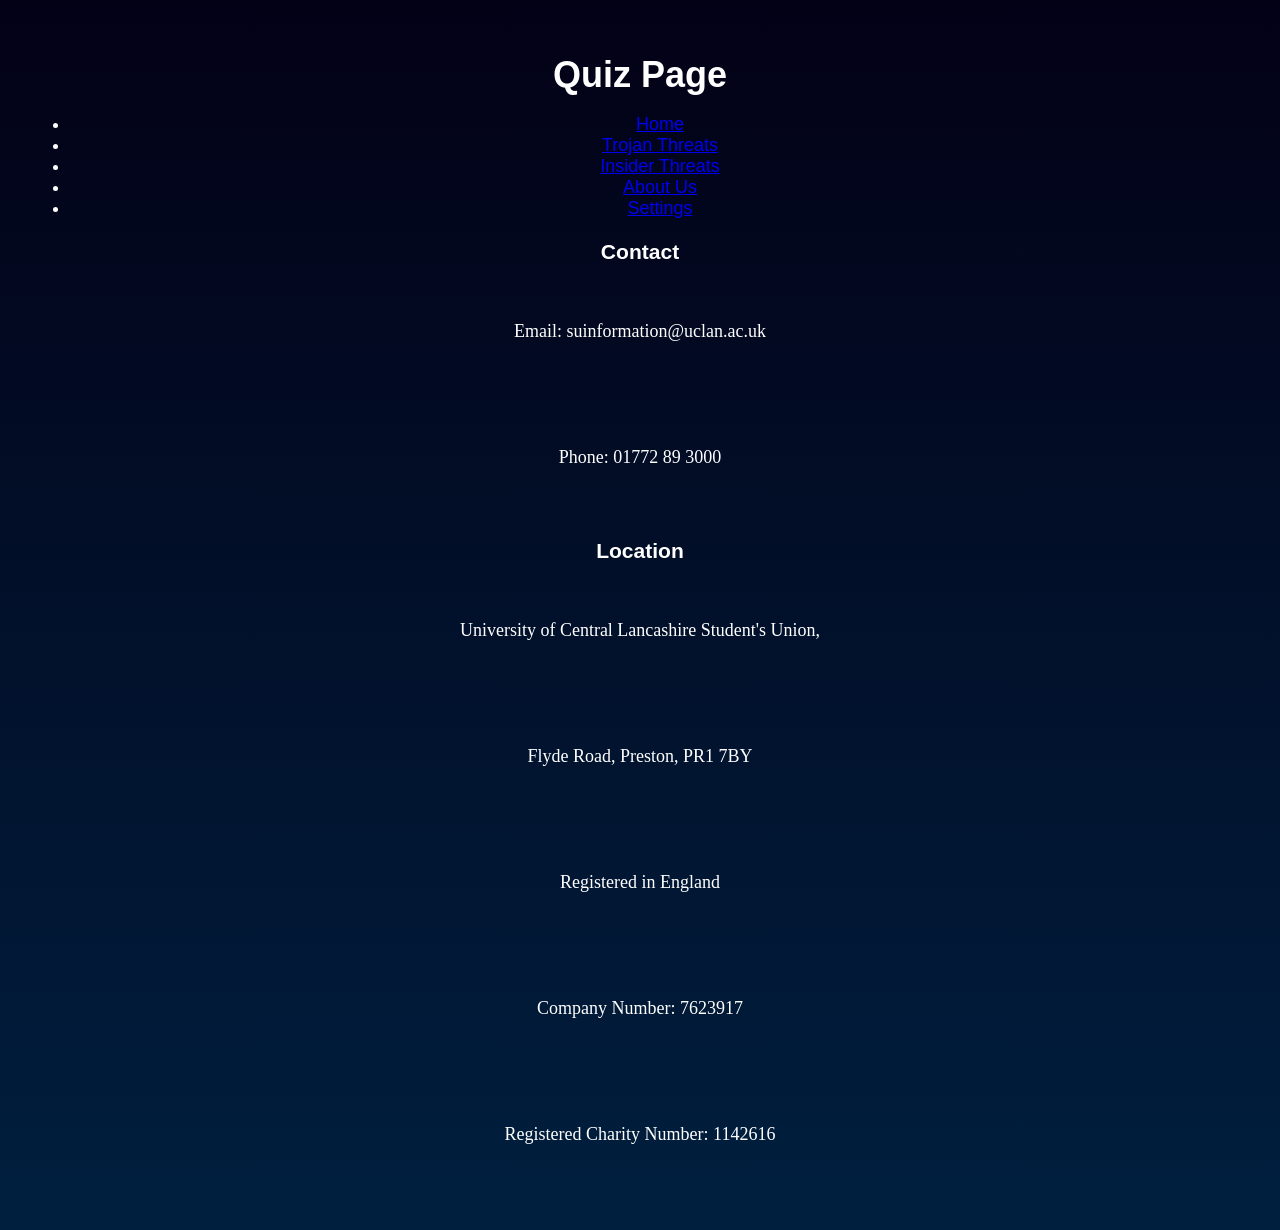
<file: QuizPage.html>
<!DOCTYPE html>
<html>
<head>
    <title>UClan Cybersecurity</title>
    <link rel="stylesheet" href="StyleSheet.css" type="text/css">
</head>

<body>
    <div class="header">

        <!-- logo html here-->
        <h1 class="column">Quiz Page</h1>

        <ul class="menu">
            <li id="menu"><a href="HomePage.html">Home</a></li>
            <li id="menu"><a href="TrojanPage.html">Trojan Threats</a></li>
            <li id="menu"><a href="InsiderPage.html">Insider Threats</a></li>
            <li id="menu"><a href="AboutPage.html">About Us</a></li>
            <li id="menu"><a href="SettingsPage.html">Settings</a></li>
        </ul>

    </div>

    <!-- add introductory paragraph here-->
    <div class="body">
    </div>


    <!-- change contact information-->
    <div class="footer">
        <div class="column_box">
            <div class="column_footer" class="contact_box">
                <h3>Contact</h3>
                <p>Email: suinformation@uclan.ac.uk</p>
                <p>Phone: 01772 89 3000</p>
            </div>
        </div>
        <div id="filler_box"></div>
        <div class="column_box"">
            <div class="column_footer">
                <div id="location_box">
                    <h3>Location</h3>
                    <p>University of Central Lancashire Student's Union,</p>
                    <p>Flyde Road, Preston, PR1 7BY</p>
                    <p>Registered in England</p>
                    <p>Company Number: 7623917</p>
                    <p>Registered Charity Number: 1142616</p>
                </div>
            </div>
        </div>
    </div>
</body>
</html>
</file>
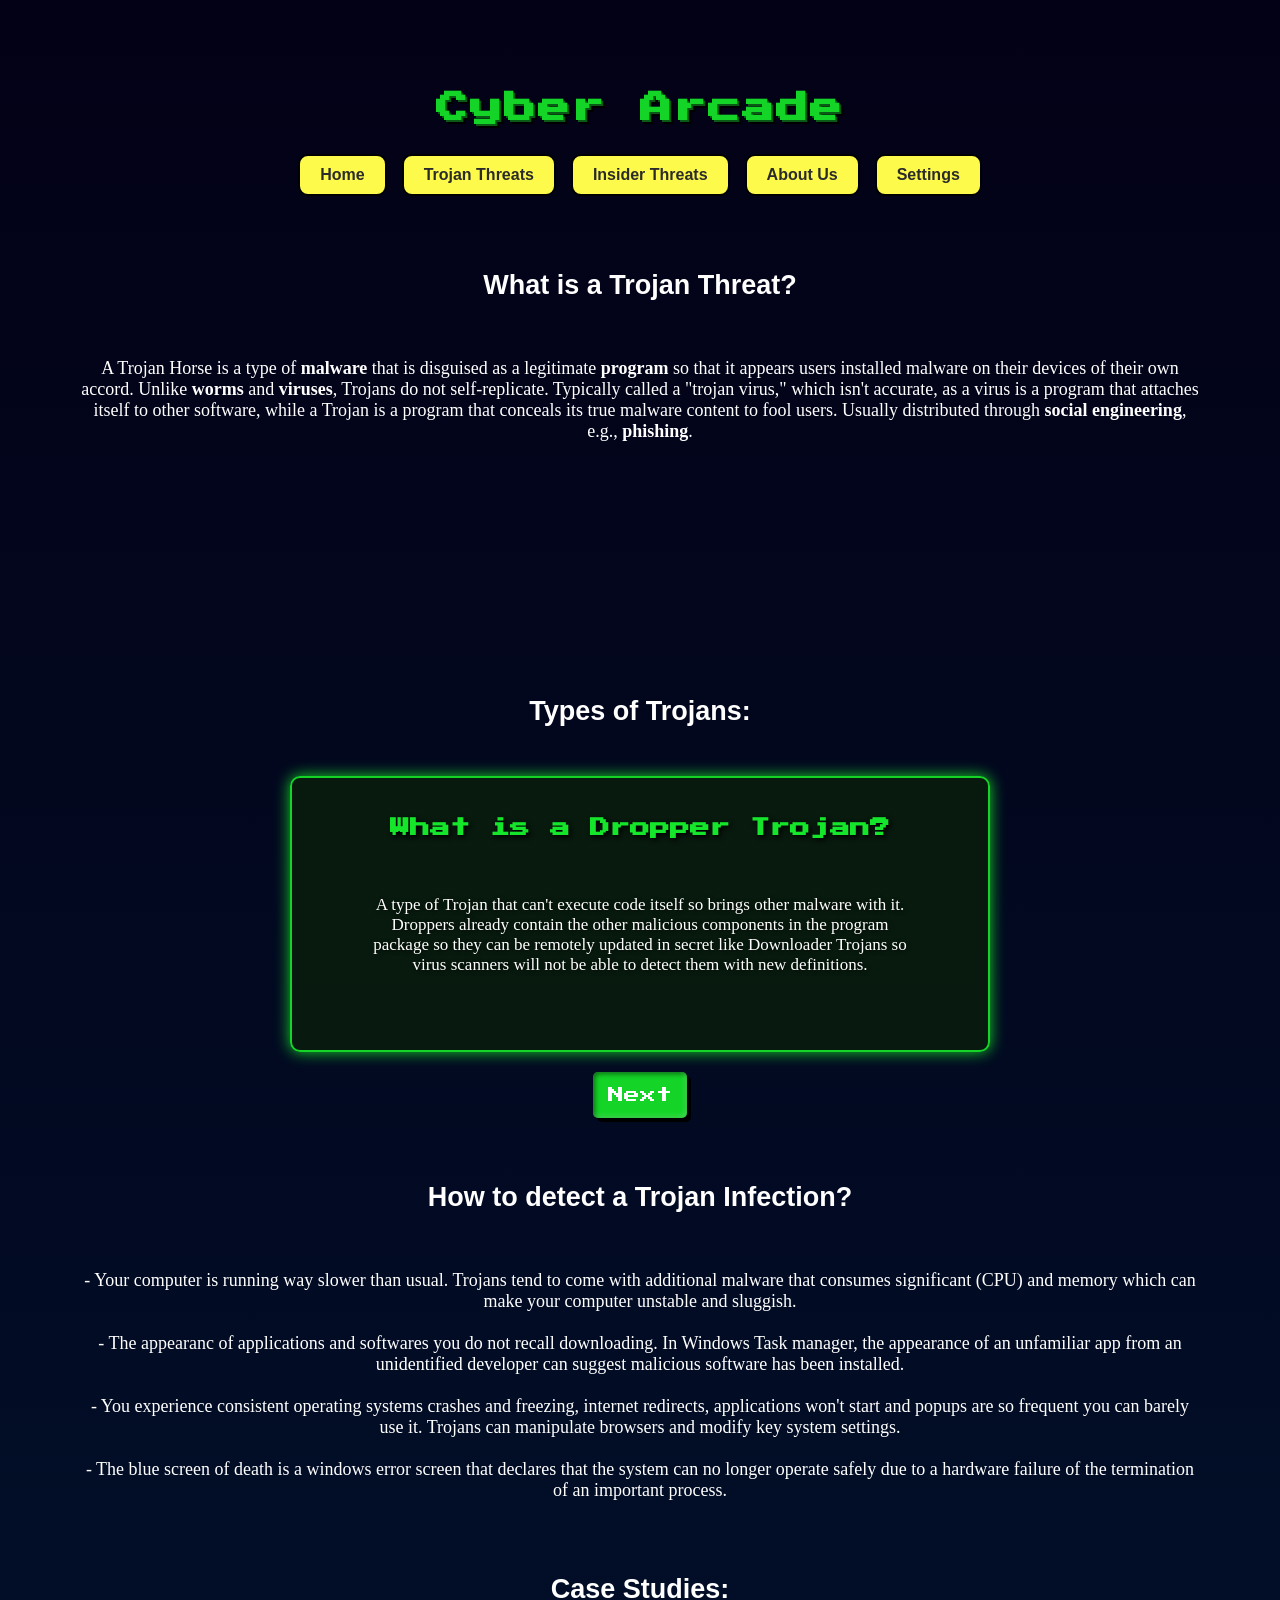
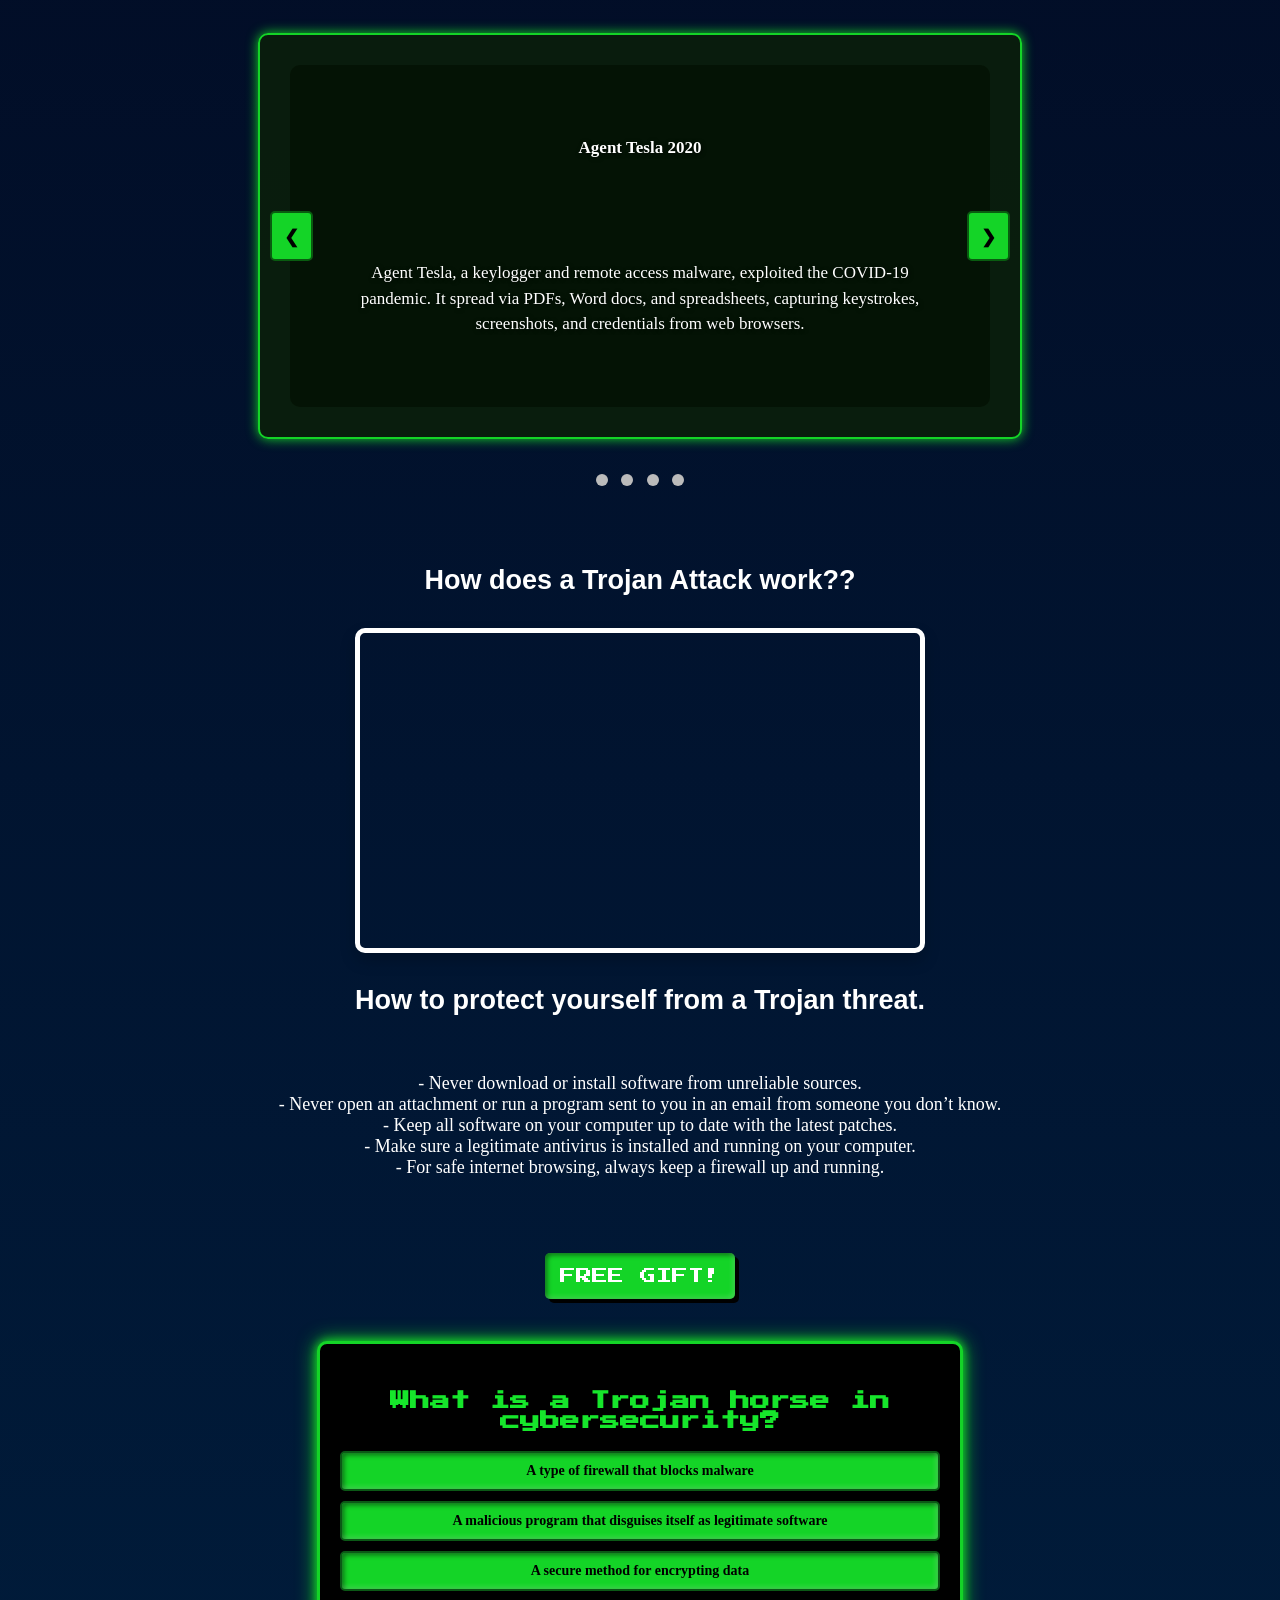
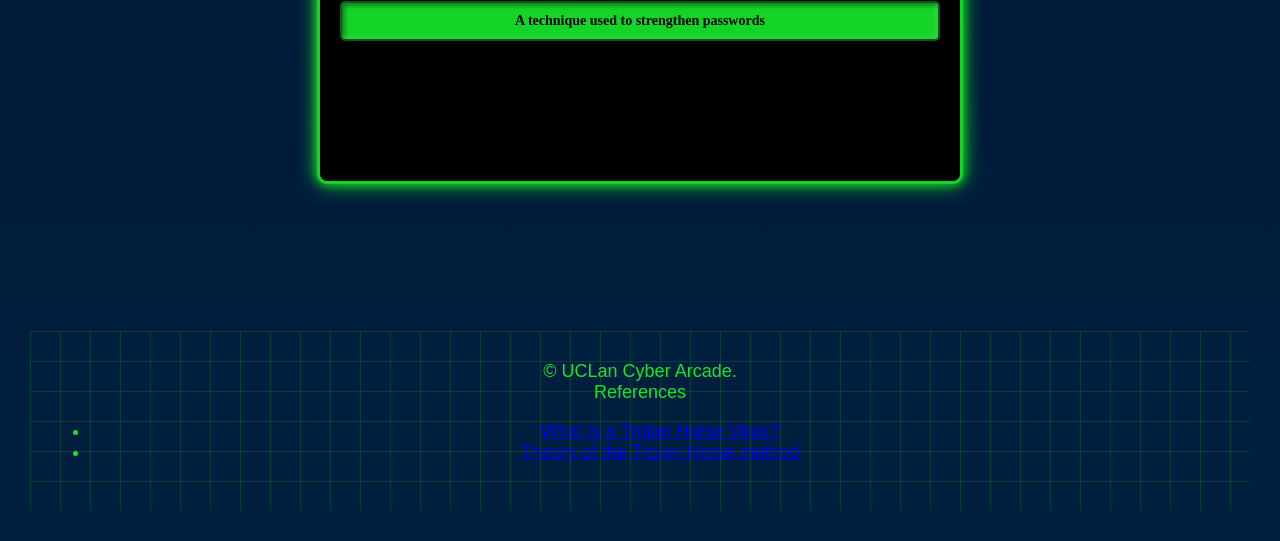
<file: TrojanPage.html>
<!DOCTYPE html>
<html lang="en">
<head>
  <meta charset="UTF-8">
  <meta name="viewport" content="width=device-width, initial-scale=1.0">
  <title>Cybersecurity Arcade</title>
  <link rel="stylesheet" href="StyleSheet.css">
  <link rel="preconnect" href="https://fonts.googleapis.com">
  <link rel="preconnect" href="https://fonts.gstatic.com" crossorigin>
  <link href="https://fonts.googleapis.com/css2?family=Press+Start+2P&display=swap" rel="stylesheet">
</head>

<header>
  <br>
  <br>
  <h1>Cyber Arcade</h1>
</header>

<nav class="arcade-nav">
    <ul>
      <li><a href="HomePage.html">Home</a></li>
      <li><a href="TrojanPage.html">Trojan Threats</a></li>
      <li><a href="InsiderPage.html">Insider Threats </a></li>
      <li><a href="AboutPage.html">About Us</a></li>
      <li><a href="SettingsPage.html">Settings</a></li>
  
    </ul>
  </nav>
  <br>

<br>
<h2>What is a Trojan Threat?</h2>

<p> A Trojan Horse is a type of 
  <span class="tooltip"><strong>malware</strong>
    <span class="tooltiptext">Malware is software designed to restrict, destroy, or force unauthorized access to a computer.</span>
  </span> 
  that is disguised as a legitimate 
  <span class="tooltip"><strong>program</strong>
    <span class="tooltiptext">A set of ordered operations for a computer to perform.</span>
  </span> 
  so that it appears users installed malware on their devices of their own accord. Unlike 
  <span class="tooltip"><strong>worms</strong>
    <span class="tooltiptext">Standalone malware that can replicate independently to facilitate the spread to other computers across a network.</span>
  </span> 
  and 
  <span class="tooltip"><strong>viruses</strong>
    <span class="tooltiptext">Software program that interferes with the operating system of a computer and needs to be activated by a host.</span>
  </span>, 
  Trojans do not self-replicate. Typically called a "trojan virus," which isn't accurate, as a virus is a program that attaches itself to other software, while a Trojan is a program that conceals its true malware content to fool users.
  Usually distributed through 
  <span class="tooltip"><strong>social engineering</strong>
    <span class="tooltiptext">A manipulation technique that involves tricking people into sharing sensitive information.</span>
  </span>, e.g., 
  <span class="tooltip"><strong>phishing</strong>
    <span class="tooltiptext">A method of acquiring confidential information by taking some sort of action e.g clicking a link.</span>
  </span>.
</p>

<video id="hologram-video" autoplay loop muted playsinline>
  <source src="cropped horse hologram.mp4" type="video/mp4">
  Your browser does not support the video tag.
  <div class="hologram-text">This is your hologram information!</div>
</video>

<br> <br>
<h2> Types of Trojans: </h2>
<br> <br>
<div class="slide-container">
  <div class="slide-box active">
    <div class="slide-text">
      <h3>What is a Dropper Trojan?</h3>
      <p> A type of Trojan that can't execute code itself so brings other malware with it. Droppers already contain the other malicious components in the program package so they can be remotely updated in secret like Downloader Trojans so virus scanners will not be able to detect them with new definitions.</p>
    </div>
  </div>

  <div class="slide-box">
    <div class="slide-text">
      <h3>What is a Downloader Trojan?</h3>
      <p> Targets an already infected device. Downloaders need network resources to pull malware from the network, whereas droppers don't. It downloads and deploys more malicious code such as ransomware or keyloggers. Often the first stage of a multi-trojan attack, followed by installation.</p>
    </div>
  </div>

  <div class="slide-box">
    <div class="slide-text">
      <h3>What is a Rootkit Trojan?</h3>
      <p>A Trojan that conceals itself on a user's computer to prevent detection by other malicious programs. It allows attackers to acquire root-level access to a machine and boots together with the operating system, making it difficult to detect and remove.</p>
    </div>
  </div>


  <div class="slide-box">
    <div class="slide-text">
      <h3>What is a DDoS Trojan (Botnet)</h3>
      <p>A Trojan that turns devices into zombies for a larger botnet.
        The attackers objective is to harvest as many machines as possible and use them to flood servers with fake traffic. Most owners of infected computers are not aware that their devices are part of a wider network of other infected computers controlled by a amlicious user.
        </p>
    </div>
  </div>
</div>

<div class="button-container">
  <!-- Only one "Next" button to control all slides -->
  <button onclick="nextSlide()">Next</button>
</div>
<br><br>


<h2> How to detect a Trojan Infection? </h2>
<p> - Your computer is running way slower than usual. Trojans tend to come with additional malware that consumes significant (CPU) and memory which can make your computer unstable and sluggish.<br><br>
    - The appearanc of applications and softwares you do not recall downloading. In Windows Task manager, the appearance of an unfamiliar app from an unidentified developer can suggest malicious software has been installed. <br><br>
    - You experience consistent operating systems crashes and freezing, internet redirects, applications won't start and popups are so frequent you can barely use it. Trojans can manipulate browsers and modify key system settings.<br><br>
    - The blue screen of death is a windows error screen that declares that the system can no longer operate safely due to a hardware failure of the termination of an important process. 
</p>


<h2> Case Studies: </h2>
<br>
<!-- Slideshow container pasted from w3schools -->
<div class="casestudy-container">
  <!-- Full-width slides -->
  <div class="mySlides active">
      <p class="author">Agent Tesla 2020</p>
      <p>Agent Tesla, a keylogger and remote access malware, exploited the COVID-19 pandemic. It spread via PDFs, Word docs, and spreadsheets, capturing keystrokes, screenshots, and credentials from web browsers.</p>
  </div>

  <div class="mySlides">
      <p class="author">Agent Tesla Prevention</p>
      <p>- Be cautious of email attachments during crises. <br>- Disable Macros in Microsoft Word. <br>- Use Multi-Factor Authentication (MFA).</p>
  </div>

  <div class="mySlides">
      <p class="author">Emotet Attack (2018)</p>
      <p>Emotet, initially a banking Trojan, evolved into a malware distribution service. It infiltrated city systems, causing $1M in damages and affecting police and banking operations.</p>
  </div>

  <div class="mySlides">
      <p class="author">NjRAT (2018-2019)</p>
      <p>NjRAT was used in cyber-espionage targeting governments and businesses in the Middle East and Europe. It enabled attackers to control infected systems remotely.</p>
  </div>

  <!-- Next/Prev buttons -->
  <a class="prev" onclick="plusSlides(-1)">&#10094;</a>
  <a class="next" onclick="plusSlides(1)">&#10095;</a>
</div>
<br>
<!-- Dot Indicators -->
<div class="dot-container">
  <span class="dot" onclick="currentSlide(1)"></span>
  <span class="dot" onclick="currentSlide(2)"></span>
  <span class="dot" onclick="currentSlide(3)"></span>
  <span class="dot" onclick="currentSlide(4)"></span>
</div>

<!-- Code pasted from w3 schools -->
<script> 
  var slideIndex = 1;
showSlides(slideIndex);

function plusSlides(n) {
  showSlides(slideIndex += n);
}

function currentSlide(n) {
  showSlides(slideIndex = n);
}

function showSlides(n) {
  var i;
  var slides = document.getElementsByClassName("mySlides");
  var dots = document.getElementsByClassName("dot");
  if (n > slides.length) {slideIndex = 1}
    if (n < 1) {slideIndex = slides.length}
    for (i = 0; i < slides.length; i++) {
      slides[i].style.display = "none";
    }
    for (i = 0; i < dots.length; i++) {
      dots[i].className = dots[i].className.replace(" active", "");
    }
  slides[slideIndex-1].style.display = "block";
  dots[slideIndex-1].className += " active";
}
</script>
<br> <br>
<h2> How does a Trojan Attack work?? </h2>
<div class="video-container">
  <iframe
    src="https://www.youtube.com/embed/C0kLqvNuRrU?si=Fw3g7gD2LoIf1DmT" 
    title="YouTube video player" 
    frameborder="0" 
    allow="accelerometer; autoplay; clipboard-write; encrypted-media; gyroscope; picture-in-picture; web-share" 
    referrerpolicy="strict-origin-when-cross-origin" 
    allowfullscreen>
  </iframe>
</div>


<h2> How to protect yourself from a Trojan threat. </h2>
<p> - Never download or install software from unreliable sources. <br>
    - Never open an attachment or run a program sent to you in an email from someone you don’t know. <br>
    - Keep all software on your computer up to date with the latest patches. <br>
    - Make sure a legitimate antivirus is installed and running on your computer. <br>
    - For safe internet browsing, always keep a firewall up and running. </p>

<div class="baitalert">
  <button onclick="showAlert()">FREE GIFT!</button>
</div>
<br>
      
<script>
  function showAlert() {
  alert("Hi there! As a gift from our team at UCLan heres a free starter guide to a beginners journey in cyber security. Click the link below to download the PDF. HAPPY HACKING ;) www.thiswasbait.com. And that is how simply a trojan attack can be carried out!");
  }
</script>
<br>

<div class="quiz-container">
  <h2 id="question">Loading...</h2>
  <div id="options"></div>
  <button id="nextButton" onclick="nextQuestion()" style="display:none;">Next</button>
  <p id="result"></p>
</div>

<script>
  const quizData = [
      {
          question: "What is a Trojan horse in cybersecurity?",
          options: [
              "A type of firewall that blocks malware",
              "A malicious program that disguises itself as legitimate software",
              "A secure method for encrypting data",
              "A technique used to strengthen passwords"
          ],
          answer: 1
      },
      {
          question: "How do Trojan viruses typically infect a system?",
          options: [
              "Through brute force attacks on passwords",
              "By being unknowingly downloaded as part of a fake or compromised application",
              "By exploiting weaknesses in Wi-Fi networks",
              "Through strong two-factor authentication"
          ],
          answer: 1
      },
      {
          question: "What is a common sign that your device may be infected by a Trojan?",
          options: [
              "Your internet speed increases significantly",
              "You receive unexpected pop-ups, slow performance, or find unknown programs running",
              "Your device becomes immune to all cyber threats",
              "Your device requests you to restart for an update every day"
          ],
          answer: 1
      }
  ];

  let currentQuestion = 0;
  let score = 0;

  function loadQuestion() {
      const questionElement = document.getElementById("question");
      const optionsElement = document.getElementById("options");
      const nextButton = document.getElementById("nextButton");
      const resultElement = document.getElementById("result");

      // Clear previous options and result
      optionsElement.innerHTML = "";
      resultElement.textContent = "";

      if (currentQuestion < quizData.length) {
          let quiz = quizData[currentQuestion];
          questionElement.textContent = quiz.question;

          quiz.options.forEach((option, index) => {
              let button = document.createElement("button");
              button.textContent = option;
              button.className = "option";
              button.onclick = () => checkAnswer(index);
              optionsElement.appendChild(button);
          });

          nextButton.style.display = "none"; // Hide the Next button until the answer is checked
      } else {
          document.querySelector(".quiz-container").innerHTML = `<h2>Quiz Complete!</h2><p>Your score: ${score}/${quizData.length}</p>`;
      }
  }

  function checkAnswer(selectedIndex) {
      const correctAnswerIndex = quizData[currentQuestion].answer;
      if (selectedIndex === correctAnswerIndex) {
          score++;
          document.getElementById("result").textContent = "Correct!";
      } else {
          document.getElementById("result").textContent = "Wrong!";
      }
      
      // Disable options after selection
      const options = document.querySelectorAll(".option");
      options.forEach(button => button.disabled = true);
      
      // Show the Next button
      document.getElementById("nextButton").style.display = "inline-block";
  }

  function nextQuestion() {
      currentQuestion++;
      loadQuestion();
  }

  loadQuestion();
</script>

<script>
let currentIndex = 0;
const slides = document.querySelectorAll('.slide-box');

function nextSlide() {
  currentIndex = (currentIndex + 1) % slides.length;  // Loop back to the first slide after the last one

  const activeSlide = document.querySelector('.slide-box.active');
  const nextSlide = slides[currentIndex];

  // Remove active class from the current slide and add it to the next one
  activeSlide.classList.remove('active');
  nextSlide.classList.add('active');
}

// Initialize the first slide as active
slides[currentIndex].classList.add('active');
</script>


<script>
  var app = document.getElementsByTagName("BODY")[0];
  if (localStorage.lightMode == "light") {
      app.setAttribute("light-mode", "light");
  }
</script>

<p>                                                                      </p>

<br><br>
<footer class="arcade-footer">
  <div class="copyright">&copy; UCLan Cyber Arcade.</div>
  <div class="references-heading">References</div>
  <ul>
    <li>
      <a href="https://www.fortinet.com/uk/resources/cyberglossary/trojan-horse-virus" target="_blank" aria-label="Read the research paper on Cyberthreats on Implantable Medical Devices">
        What is a Trojan Horse Virus?
      </a>
    </li>
    <li>
      <a href="https://www.sciencedirect.com/science/article/pii/S0003491603000605?casa_token=mUjYAxsbwssAAAAA:3E8Ft4G22lV01xFo_XoGd0w2FOKWBt4qzJeZODKYdv1TZ7F1OFy27jLL6M71bfwFqztOp1jY" target="_blank" aria-label="Learn more about Cybersecurity as a Global Priority">
        Theory of the Trojan Horse method
      </a>
    </li>
  </ul>
</footer>

</body>
</html>
</file>
<file: StyleSheet.css>
/* Base styles */
body {
    margin: 0;
    font-family: Arial, sans-serif, Consolas;
    background: linear-gradient(to bottom, #030116, #001f3f); /* Seamless gradient from black to dark blue to #2A3B72 */
    color: #fff;
    justify-content: center; /* Center horizontally */
    align-items: center;
    padding: 30px;
    text-align: center;
    font-size: large
  
  }

  img {
    width: 100%;
    max-width: 500px;
    border-radius: 10px;
}

  /*https://henryegloff.com/how-to-code-a-simple-dark-mode-toggle/*/
  body[light-mode=light]{
    background: linear-gradient(to bottom, #ccc9e7, #75a0ca, #637dcf);
    color: #000000;
    font-weight: bold;
  }

  h1, h2, h3, h4, h5, h6 {
    margin-bottom: 7px; /* Adjust this value to your preference */
    
  }

  p {
    margin-top: 0; /* Removes any default space above the paragraph */
    margin-bottom: 5px; /* Adjust as needed */
  }
  
  .bullets {
    font-family: Consolas;
    align-content: center;
  }

  .map {
    font-family: consolas;
    display: flex;
    flex-direction: column; 
    align-items: center;
    justify-content: center; 
    text-align: center; 
    margin: 0 auto;  
  
  }

  .tenor-gif-embed {
    max-width: 200px;  /* Set a max width (adjust as needed) */
    width: 100%;       /* Ensures it doesn't exceed the max-width */
    height: auto;      /* Keeps the aspect ratio intact */
    margin: 0 auto;    /* Centers the GIF horizontally */
}
  
  /* Gradient section in the middle of the page */
  .gradient-section {
    width: 100%;
    height: 400px; /* Adjust the height as needed */
    background: linear-gradient(to bottom, #030116, #001f3f, #2A3B72); /* Seamless gradient */
    display: flex;
    justify-content: center;
    align-items: center;
  }
  
  p {
    text-align: center;
    font-family: Consolas;
    padding: 50px;
  
  }
  
  .arcade-background {
    position: fixed;
    top: 0;
    left: 0;
    width: 100%;
    height: 100%;
    background: linear-gradient(145deg, #1a1a1a, #000000);
    z-index: -1; /* Pushes it behind the other elements */
  }
  
  /* Arcade navigation styles */
  .arcade-nav ul {
    list-style: none;
    padding: 0;
    margin: 0;
    display: flex;
    justify-content: center; /* Center items horizontally */
    gap: 15px; /* Spacing between items */
  }
  
  .arcade-nav ul li {
    margin: 0; /* Ensure no extra margin */
    padding: 0; /* Reset padding */
  }
  
  .arcade-nav ul li a {
    font-family: Arial, Helvetica, sans-serif;
    font-weight: bold;
    text-decoration: none;
    color: #2b2b2b; /* Initial text color */
    padding: 10px 20px; /* Padding inside the boxes */
    font-size: 16px;
    background-color: #fdfa4b; /* Background color */
    border: 2px solid #000; /* Box border */
    border-radius: 10px; /* Rounded corners */
    display: inline-block; /* Ensure consistent box sizing */
    transition: all 0.3s ease; /* Smooth hover animations */
  }
  
  /* Hover state for links */
  .arcade-nav ul li a:hover {
    background-color: #dcd91f; /* Change background on hover */
    color: #000; /* Text color on hover */
    transform: translateY(-3px); /* Lift effect */
    box-shadow: 
      6px 6px 0px #000, 
      inset -2px -2px 8px rgba(255, 255, 255, 0.3), 
      inset 2px 2px 8px rgba(0, 0, 0, 0.7); /* Enhanced shadow */
  }
  
  /* Active/pressed state for links */
  .arcade-nav ul li a:active {
    background-color: #FF003C; /* Red background on click */
    color: #FFD700; /* Gold text */
    transform: translateY(2px); /* Pressed effect */
    box-shadow: 
      2px 2px 0px #000, 
      inset -1px -1px 3px rgba(255, 255, 255, 0.2), 
      inset 1px 1px 3px rgba(0, 0, 0, 0.5); /* Inner shadow */
  }
  
  
  header h1 {
    font-family: 'Press Start 2P', Arial, sans-serif; /* Use the new font */
    font-size: 2rem; /* Adjust size as needed */
    color: #14d427; 
    text-align: center;
    letter-spacing: 2px; /* Spaced-out text for pixel feel */
    text-shadow: 2px 2px 0px #0b5916, 4px 4px 0px #000; /* Arcade-style shadows */
    margin: 20px 0; /* Space around the title */
  }
  
  h2 {
  text-align: center;
  
  }
  
  .button-container {
    display: flex; /* Activate Flexbox */
    justify-content: center; /* Horizontally center */
    align-items: center; /* Vertically center */
    width: 100%; /* Optional: ensures the container spans full width */
    height: 100%; /* Full height of the viewport */
  }
  
  button {
    background-color: #FF003C; /* Red background */
    color: #FFD700; /* Gold text */
    font-family: 'Press Start 2P', Arial, sans-serif;
    font-size: 1rem;
    padding: 10px 15px;
    border: 2px solid #FFD700; /* Gold border */
    border-radius: 10px;
    cursor: pointer;
    box-shadow: 4px 4px 0px #000, inset -2px -2px 5px rgba(255, 255, 255, 0.2), inset 2px 2px 5px rgba(0, 0, 0, 0.5);
    transition: transform 0.2s, box-shadow 0.2s, background-color 0.2s;
  }
  
  button:hover {
    background-color: #FFD700; /* Gold background on hover */
    color: #FF003C; /* Red text on hover */
    box-shadow: 6px 6px 0px #000, inset -2px -2px 8px rgba(255, 255, 255, 0.3), inset 2px 2px 8px rgba(0, 0, 0, 0.7);
    transform: translateY(-2px); /* Lift effect on hover */
  }
  
  button:active {
    background-color: #14d427; /* Red background when clicked */
    color: #FFD700; /* Gold text */
    box-shadow: 2px 2px 0px #000, inset -1px -1px 3px rgba(255, 255, 255, 0.2), inset 1px 1px 3px rgba(0, 0, 0, 0.5);
    transform: translateY(2px); /* Pushed-down effect */
  }
  
  /* Style the tooltip text (hidden by default) */
  .tooltip {
    position: relative;
    display: inline-block;
    font-weight: bold; /* Ensures text is bold even if <strong> isn't used */
  }
  
  .tooltip .tooltiptext {
    visibility: hidden;
    width: 200px;
    background-color: #6c757d;
    color: #fff;
    text-align: center;
    border-radius: 5px;
    padding: 5px;
    position: absolute;
    z-index: 1;
    bottom: 125%; /* Position the tooltip above the word */
    left: 50%;
    margin-left: -100px; /* Center the tooltip */
    opacity: 0;
    transition: opacity 0.3s;
  }
  
  /* Show the tooltip when hovering over the bold word */
  .tooltip:hover .tooltiptext {
    visibility: visible;
    opacity: 1;
  }
  
  
  .arcade-nav {
    padding: 10px;
    text-align: center;
  
  }
  .arcade-nav ul {
    list-style: none;
    padding: 0;
    margin: 0;
    display: flex;
    justify-content: center;
    gap: 15px;
  
  }
  .arcade-nav a {
    color: #FF6D69;
    text-decoration: none;
  
  }
  
  .bullet-points {
    align-items: center;
  
  
  }
  
  /* Arcade border */
  .arcade-border {
    margin: 20px auto;
    padding: 15px;
    width: 90%;
    max-width: 800px;
    border: 5px solid #81ff1a;
    border-radius: 10px;
    background: #222;
  
  }
  
  .arcade-top {
    text-align: center;
    font-size: 1.5rem;
    padding: 10px;
    background: #FF6D69;
    color: #000000;
    border-radius: 5px 5px 0 0;
  
  }
  
  .arcade-content section {
    margin: 20px 0;
  }
  
  .arcade-content button {
    background: #FF6D69;
    color: #000;
    border: none;
    padding: 10px 20px;
    font-size: 1rem;
    cursor: pointer;
  
  }

  .arcade-content button:hover {
    background: #e85c58;
    color: #000;
    border: none;
    padding: 10px 20px;
    font-size: 1rem;
    cursor: pointer;
  
  }
  
  
  .arcade-screen {
    margin: 20px auto;
    width: 90%;
    max-width: 600px;
    height: 300px;
    border: 5px solid #14d427;
    border-radius: 10px;
    background: #000;
    display: flex;
    align-items: center;
    justify-content: center;
    color: #00f7ff;
    font-family: 'Courier New', Courier, monospace;
    font-size: 1.2rem;
    text-align: center;
  }
  
  .arcade-screen p {
    margin: 0;
  }
  
  
  /* Animation for screen text */
  @keyframes blink {
    50% {
      opacity: 0;
    }
  }
  .arcade-screen .loading {
    animation: blink 1s infinite;
  }
  
  .arcade-footer {
    background-color: #001f3f; /* Dark blue background to match the theme */
    color: #16e62b; /* Cyber green text */
    padding: 30px 20px;
    text-align: center;
    font-family: Consolas, Arial, sans-serif;
    position: relative;
    overflow: hidden;
}

/* Green Grid Overlay */
.arcade-footer::before {
    content: "";
    position: absolute;
    top: 0;
    left: 0;
    width: 100%;
    height: 100%;
    background-image: linear-gradient(rgba(20, 212, 39, 0.3) 1px, transparent 1px),
                      linear-gradient(90deg, rgba(20, 212, 39, 0.3) 1px, transparent 1px);
    background-size: 30px 30px; /* Grid spacing */
    opacity: 0.6; /* Adjust transparency */
    z-index: 0;
}

.arcade-footer a {
    cursor: pointer;
}
  
  /* Default styles for larger screens */
  .arcade-nav ul {
    display: flex;
    justify-content: center; /* Center the menu items */
    gap: 15px; /* Add consistent spacing between items */
    padding: 0;
    margin: 0;
    list-style: none;
  }
  
  .arcade-nav ul li {
    margin: 0; /* Remove extra margin from list items */
  }
  
  .arcade-nav ul li a {
    text-decoration: none;
    padding: 10px 20px;
    font-size: 16px;
    border: 2px solid #000;
    border-radius: 10px;
  }
  
  
  /* Styles for smaller screens */
  @media (max-width: 768px) {
    .arcade-nav ul li a {
      padding: 5px 10px; /* Smaller padding for small screens */
      font-size: 14px;
    }
  }
  
  @media (max-width: 480px) {
    .arcade-nav ul {
      flex-direction: column; /* Stack items vertically */
      align-items: center; /* Center-align the items */
      gap: 10px; /* Adjust gap for smaller screens */
    }
  
    .arcade-nav ul li a {
      font-size: 12px;
      padding: 4px 8px;
    }
  }
  
  
  /* Style for the bullet points container */
  .bullet-points {
    text-align: left; /* Ensure text aligns to the left */
    margin-top: 20px;
    padding-left: 20px;
    font-size: 1rem;
  }
  
  
  .slide-container {
    position: relative;
    width: 100%;
    max-width: 700px;
    margin: auto;
}

.slide-box {
    display: none;  /* Hide all slides by default */
    position: relative;
    text-align: center;
    border-radius: 10px;
    padding: 20px;
    background: rgba(10, 30, 10, 0.8); /* Dark green cyber background */
    border: 2px solid #14d427; /* Neon green border */
    box-shadow: 0 0 15px #14d427; /* Glow effect */
    color: #FFD700; /* Gold text for contrast */
    font-family: 'Press Start 2P', Arial, sans-serif;
    font-size: 16px;
    text-shadow: 2px 2px 5px rgba(0, 0, 0, 0.7);
    animation: fadeIn 0.5s ease-in-out;
}

.slide-box h3 {
    font-size: 20px;
    color: #16e62b; /* Bright green for titles */
    text-shadow: 2px 2px 5px #000;
}

.slide-box p {
    font-size: 17px;
    color: #ffffff; /* Gold for readability */
    text-shadow: 1px 1px 4px rgba(0, 0, 0, 0.7);
}

/* Show the active slide */
.slide-box.active {
    display: block;
}

/* Smooth fade-in effect */
@keyframes fadeIn {
    from {
        opacity: 0;
        transform: translateY(10px);
    }
    to {
        opacity: 1;
        transform: translateY(0);
    }
}

  
  button {
    margin-top: 20px;
    padding: 15px;
    font-size: 16px;
    cursor: pointer;
    background-color: #14d427; 
    color: white;
    border: none;
    border-radius: 5px;
  }
  
  button:hover {
    background-color: #15b024; /* Darker blue on hover */
  }
  
  .gradient-section {
    width: 100%;
    height: 400px; /* Adjust the height as needed */
    background: linear-gradient(to bottom, #030116, #001f3f, #2A3B72); /* Seamless gradient */
    display: flex;
    justify-content: center;
    align-items: center;
    position: relative; /* Ensures child elements are aligned */
  }
  
  #hologram-video {
    margin: 0 auto;
    display: block; /* Ensures it's treated as a block-level element */
    max-width: 22%; /* Prevents overflow issues */
    height: auto;
    mix-blend-mode: screen; /* Makes black areas invisible */
    opacity: 0.5; /* Add transparency */
    filter: brightness(1.5) saturate(1.5); /* Enhance the holographic look */
    transform: rotateX(20deg); /* Adds pseudo-3D effect */
  }
  
  /* Style for the youtibe vid */
  .video-container {
    position: relative;
    width: 100%;
    max-width: 560px; /* Limit the max width */
    margin: 2rem auto; /* Center the video horizontally and add spacing */
    border: 5px solid #ffffff; /* Add a border */
    border-radius: 10px; /* Round the corners */
    box-shadow: 0 8px 16px rgba(0, 0, 0, 0.2); /* Add a shadow */
    overflow: hidden; /* Ensure rounded corners are visible */
    aspect-ratio: 16 / 9;
  }
  
  /* Make the iframe responsive */
  .video-container iframe {
    width: 100%;
    height: auto;
    display: block;
    aspect-ratio: 16 / 9;
  }
  
  .baitalert{
    display: flex;
    justify-content: center;
    align-items: center;
  
  }

/*I think this is where you left of chris*/
  /* .settings_box{
    
  } */

  .profilestory-swipe {
    display: flex;
    overflow-x: auto;
    padding: 20px 0;
    gap: 10px;
    scroll-snap-type: x mandatory;
    justify-content: center;
}

.card {
    width: 120px; /* Smaller size */
    height: 220px; /* Adjusted height to fit content */
    flex: 0 0 auto;
    background-color: white;
    border-radius: 10px;
    box-shadow: 0 4px 8px rgba(0, 0, 0, 0.1);
    padding: 10px; /* Padding around the card */
    text-align: center;
    scroll-snap-align: start;
    cursor: pointer;
    transition: all 0.3s ease;
    overflow: hidden; /* Prevent overflow */
    display: flex; /* Use flexbox for layout */
    flex-direction: column; /* Stack children vertically */
    justify-content: space-between; /* Space out children */
}

.profile-pic {
    width: 60px;
    height: 60px;
    border-radius: 50%;
    object-fit: cover;
    margin-bottom: 10px; /* Reduced margin to minimize space */
}

.card-text {
    display: none; /* Hide the paragraph text by default */
    max-height: 450px; /* Set a maximum height for the text */
    overflow-y: auto; /* Allow vertical scrolling if text exceeds max height */
    margin: 0; /* Reset margin */
    padding: 0; /* Reset padding */
    color: #000;
}

.card.maximized {
    width: 320px; /* Maximized size */
    height: 450px; /* Maximized height */
    z-index: 1; /* To bring it to the front */
    overflow: hidden; /* Prevent overflow in maximized state */
}

.card.maximized .card-text {
    display: block; /* Show the paragraph text when maximized */
}

/* Case Study Container */
.casestudy-container {
  position: relative;
  background: rgba(10, 30, 10, 0.9); /* Dark green cyber background */
  color: #FFD700; /* Gold text */
  font-family: 'Press Start 2P', Arial, sans-serif;
  padding: 30px;
  border-radius: 10px;
  max-width: 700px;  
  margin: auto;
  overflow: hidden; /* Prevents text overflow */
  text-align: center;
  border: 2px solid #14d427; /* Neon green border */
  box-shadow: 0 0 12px #14d427; /* Single glow effect */
  animation: fadeIn 0.5s ease-in-out;
}



/* Case Study Slides */
.mySlides {
  display: none; /* Hide all slides by default */
  text-align: center;
  padding: 20px;
  border-radius: 10px;
  background: rgba(5, 20, 5, 0.95); /* Darker cyber green */
  font-size: 20px;
  line-height: 1.5;
}

/* Active Slide */
.mySlides.active {
  display: block;
}

/* Case Study Title */
.author {
  color: #16e62b; /* Bright green */
  font-size: 18px;
  font-weight: bold;
  text-shadow: 0 0 10px #16e62b;
  margin-bottom: 10px;
}

/* Case Study Text */
.mySlides p {
  font-size: 17px;
  color: #ffffff; /* Gold for readability */
  text-shadow: 1px 1px 4px rgba(0, 0, 0, 0.7);
  margin: 0 auto;
  max-width: 90%;
}

/* Next & Previous Buttons */
.prev, .next {
  cursor: pointer;
  position: absolute;
  top: 50%;
  transform: translateY(-50%);
  width: auto;
  padding: 12px;
  background: #14d427;
  color: #000;
  font-weight: bold;
  font-size: 18px;
  border-radius: 5px;
  user-select: none;
  transition: all 0.3s;
  text-transform: uppercase;
  border: 2px solid #095c10;
}

/* Position of Buttons */
.prev { left: 10px; }
.next { right: 10px; }

/* Hover Effects */
.prev:hover, .next:hover {
  background: #5df674;
  color: #000;
}

/* Dot Indicators */
.dot-container {
  text-align: center;
  padding: 10px;
}

.dot {
  cursor: pointer;
  height: 12px;
  width: 12px;
  margin: 0 4px;
  background-color: #bbb;
  border-radius: 50%;
  display: inline-block;
  transition: background-color 0.6s ease;
}



.settings-button button {
  margin-top: 5px;
  padding: 5px 5px;
  font-size: 16px;
  cursor: pointer;
  background-color: #2f3633; 
  color: white;
  border: none;
  border-radius: 2px;
}

.quiz-container {
  max-width: 700px;
  margin: 30px auto;
  padding: 20px;
  background: rgba(10, 30, 10, 0.85); /* Dark green cyber background (same as slides) */
  border: 2px solid #15b024; /* Thin neon green border */
  font-size: larger;
  
  color: #FFD700; 
  font-family: 'Press Start 2P', Arial, sans-serif;
  text-align: center;
  border-radius: 10px;
  position: relative;
  animation: fadeIn 0.5s ease-in-out;
  box-shadow: 0 0 15px #14d427; /* Glow effect */
}

/* Glowing border effect like slideshow */
.quiz-container::before {
  content: "";
  position: absolute;
  top: -4px;
  left: -4px;
  right: -4px;
  bottom: -4px;
  
  border-radius: 10px;
  z-index: -1;
}

/* Quiz Title (Matches Slideshow Headers) */
#question {
  font-size: 20px;
  color: #16e62b; /* Bright green title */
  text-shadow: 2px 2px 5px #000;
  padding: 10px;
}

/* Quiz Options (Matching Slideshow Buttons) */
.option {
  display: block;
  width: 90%;
  margin: 10px auto;
  padding: 12px;
  font-size: 16px;
  color: #000000; /* Black text */
  background-color: #ffffff; /* Gold background */
  border: 2px solid #14d427; /* Green border */
  border-radius: 8px;
  font-family: Consolas;
  font-weight: bold;
  cursor: pointer;
  transition: all 0.3s ease-in-out;
}

/* Hover & Active Effects (Similar to Slideshow Navigation) */
.option:hover {
  background-color: #e3ffe4; /* Dimmed orange hover */
  color: #000;
  
}

.option:active {
  background-color: #fdfa4b; /* Dimmed red */
  color: #000000;
  box-shadow: 0 0 12px #b32b2b, inset 0 0 6px rgba(255, 255, 255, 0.3);
}

/* Next Button (Same Style as Slideshow Arrows) */
#nextButton {
  display: none;
  margin-top: 20px;
  padding: 12px 20px;
  font-size: 16px;
  cursor: pointer;
  background-color: #14d427; /* Neon green */
  color: white;
  border: 2px solid #FFD700;
  border-radius: 5px;
  font-family: 'Press Start 2P', Arial, sans-serif;
  text-transform: uppercase;
  box-shadow: 0 0 10px #14d427, inset 0 0 5px rgba(255, 255, 255, 0.2);
  transition: transform 0.2s, box-shadow 0.2s, background-color 0.2s;
}

/* Hover effect (Matches Slideshow Buttons) */
#nextButton:hover {
  background-color: #FFD700;
  color: #000;
  box-shadow: 0 0 10px #FFD700, inset 0 0 5px rgba(255, 255, 255, 0.3);
  transform: translateY(-2px);
}

/* Correct / Incorrect Answer Feedback */
#result {
  font-size: 18px;
  font-weight: bold;
  margin-top: 15px;
  text-shadow: 1px 1px 3px #000;
}

/* Correct Answer */
.correct {
  color: #16e62b; /* Bright green */
  text-shadow: 0 0 8px #16e62b;
}

/* Incorrect Answer */
.wrong {
  color: #b32b2b; /* Dimmed red */
  text-shadow: 0 0 8px #b32b2b;
}


@font-face {
  font-family: 'OpenDyslexic';
  src: url('fonts/OpenDyslexic-Regular.woff') format('woff');
  font-weight: normal;
  font-style: normal;
}

/* Apply the font when dyslexia mode is enabled */
body[dyslexia-mode="on"] {
  font-family: 'OpenDyslexic', Arial, sans-serif;
  letter-spacing: 0.05em;
  line-height: 1.5;
}

  /* News banner container */
  .news-banner {
    width: 100%;
    overflow: hidden;
    background: transparent;
    color: #16e62b;
    font-family: 'Courier New';
    font-weight: 880;
    padding: 10px 0;
    font-size: 19px;
    white-space: nowrap;
    position: relative;
    text-align: center;
  }

  /* Scrolling text */
  .banner-text {
    display: inline-block;
    white-space: nowrap;
    animation: scroll-text 32s linear infinite;
  }

  /* Keyframes for smooth scrolling */
  @keyframes scroll-text {
    from {
      transform: translateX(0%);  /* Start from the beginning */
    }
    to {
      transform: translateX(-50%);  /* Move fully to the left */
    }
  }

  .quiz-container {
    max-width: 600px;
    margin: auto;
    padding: 20px;
    background: black;
    border: 3px solid #14d427; /* Neon green border */
    box-shadow: 0 0 10px #14d427, 0 0 20px #14d427;
    border-radius: 10px;
    text-align: center;
    font-family: 'Press Start 2P', Arial, sans-serif;
    color: #FFD700;
}

.option {
    display: block;
    width: 100%;
    margin: 10px 0;
    padding: 10px;
    background-color: #14d427;
    border: 2px solid #0b5916;
    color: black;
    font-size: 14px;
    cursor: pointer;
    border-radius: 5px;
    transition: all 0.3s ease;
}

.option:hover {
    background-color: #FFD700;
    color: black;
}

#nextButton {
    margin-top: 15px;
    padding: 10px 15px;
    background: #FFD700;
    border: none;
    color: black;
    font-size: 14px;
    cursor: pointer;
    border-radius: 5px;
    transition: all 0.3s ease;
}

#nextButton:hover {
    background: #14d427;
    color: black;
}
</file>
